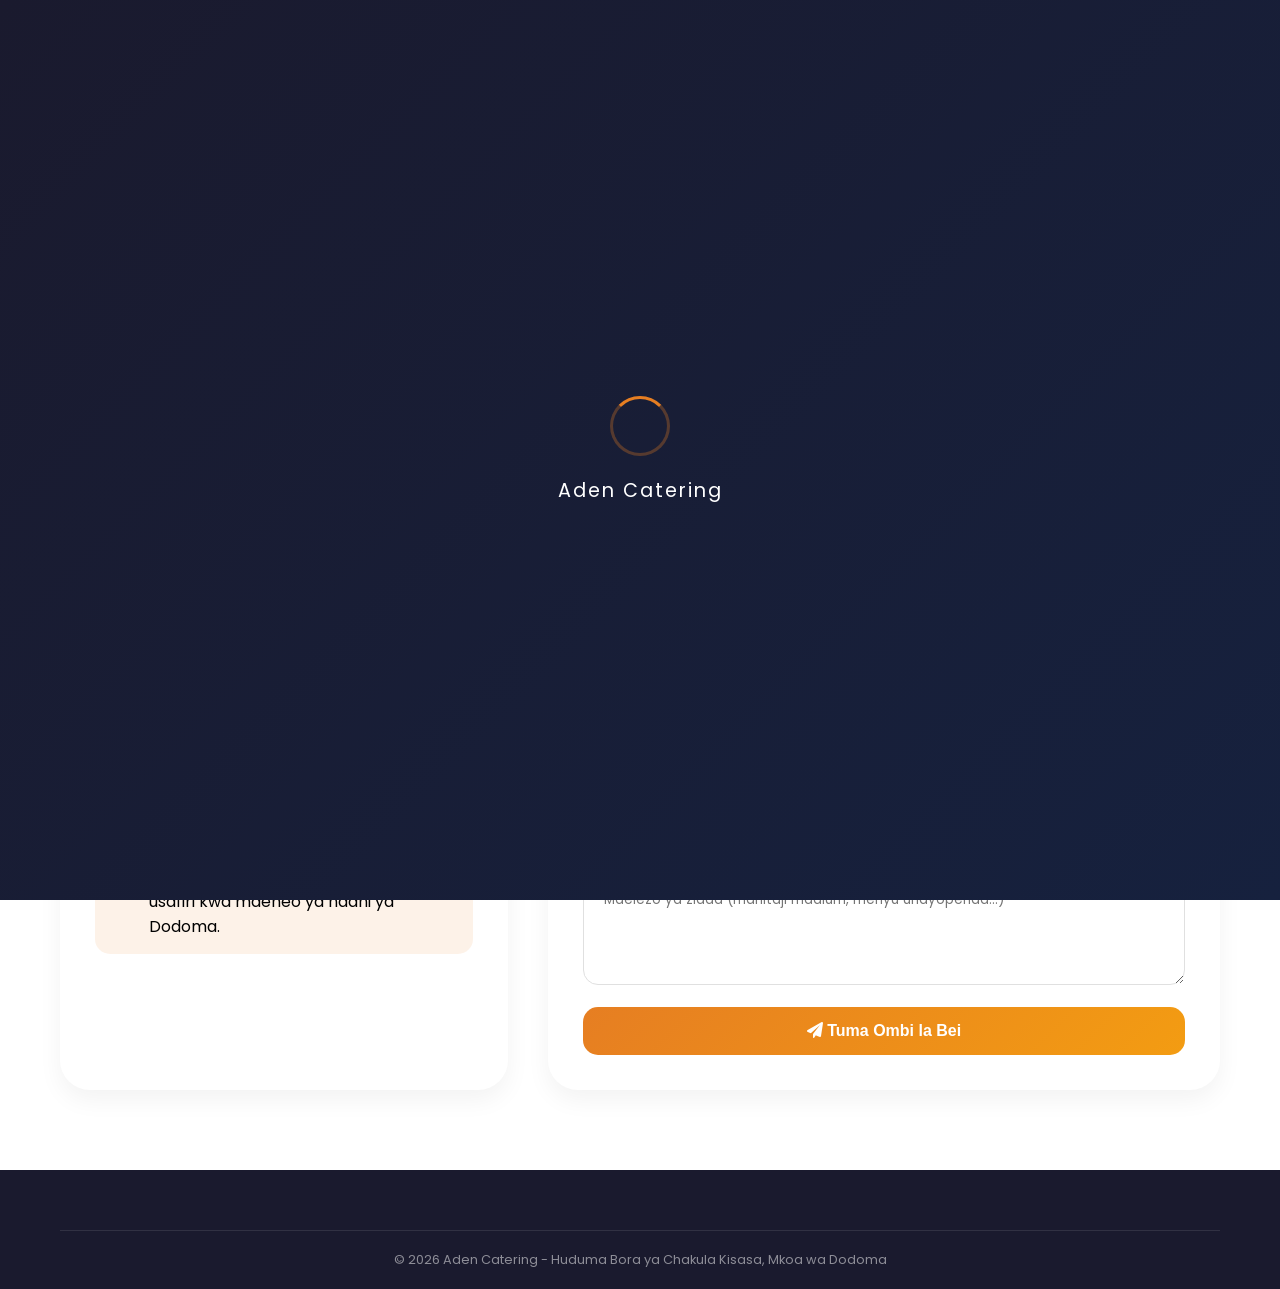
<file: booking.html>
<!DOCTYPE html>
<html lang="sw">
<head>
    <meta charset="UTF-8">
    <meta name="viewport" content="width=device-width, initial-scale=1.0">
    <title>Omba Nukuu ya Bei - Aden Catering | Kisasa, Dodoma</title>
    <link rel="stylesheet" href="https://cdnjs.cloudflare.com/ajax/libs/font-awesome/6.0.0-beta3/css/all.min.css">
    <link href="https://fonts.googleapis.com/css2?family=Poppins:wght@300;400;500;600;700;800;900&display=swap" rel="stylesheet">
    <link href="https://unpkg.com/aos@2.3.1/dist/aos.css" rel="stylesheet">
    <link rel="stylesheet" href="style.css">
</head>
<body>

<!-- Preloader -->
<div id="preloader"><div class="preloader-spinner"></div><div class="preloader-text">Aden Catering</div></div>

<!-- Floating Buttons -->
<div class="floating-buttons">
    <a href="https://wa.me/255652890821" class="float-btn whatsapp-btn" target="_blank"><i class="fab fa-whatsapp"></i><span class="float-tooltip">WhatsApp</span></a>
    <a href="tel:0652890821" class="float-btn call-btn"><i class="fas fa-phone-alt"></i><span class="float-tooltip">Piga Sasa</span></a>
    <a href="mailto:nopaynoga@gmail.com" class="float-btn email-btn"><i class="fas fa-envelope"></i><span class="float-tooltip">Barua Pepe</span></a>
</div>

<!-- Navigation -->
<nav class="navbar" id="navbar">
    <div class="nav-container">
        <div class="logo"><a href="index.html"><div class="logo-icon"><i class="fas fa-utensils"></i></div><div class="logo-text"><h2>Aden <span>Catering</span></h2><p>Kisasa • Dodoma</p></div></a></div>
        <div class="hamburger" id="hamburger"><span></span><span></span><span></span></div>
        <ul class="nav-menu" id="nav-menu">
            <li><a href="index.html">Nyumbani</a></li><li><a href="about.html">Kuhusu</a></li><li><a href="services.html">Huduma</a></li>
            <li><a href="menu.html">Menyu</a></li><li><a href="pricing.html">Bei</a></li>
            <li><a href="gallery.html">Nyumba ya Picha</a></li>
            <li><a href="testimonials.html">Maoni</a></li><li><a href="faq.html">Maswali</a></li>
            <li><a href="contact.html">Wasiliana</a></li><li><a href="booking.html" class="btn-book-nav active">Omba Sasa</a></li>
        </ul>
    </div>
</nav>

<!-- Page Header -->
<section class="page-header"><div class="container"><h1>Omba Nukuu ya Bei</h1><p><a href="index.html">Nyumbani</a> / Omba Bei</p></div></section>

<!-- Booking Section -->
<section class="booking-section">
    <div class="container">
        <div class="booking-wrapper">
            <div class="booking-info" data-aos="fade-right">
                <h2><i class="fas fa-file-invoice-dollar"></i> Pata Nukuu Yako</h2>
                <p>Jaza fomu hii na tutawasiliana nawe ndani ya masaa 2 na nukuu ya bei kwa tukio lako.</p>
                <div class="quick-contacts"><h3><i class="fas fa-phone-alt"></i> Mawasiliano ya Haraka</h3><p><i class="fas fa-phone"></i> <a href="tel:0652890821">0652 890 821</a></p><p><i class="fab fa-whatsapp"></i> <a href="https://wa.me/255652890821">WhatsApp: 0652 890 821</a></p><p><i class="fas fa-envelope"></i> <a href="mailto:nopaynoga@gmail.com">nopaynoga@gmail.com</a></p></div>
                <div class="info-note"><i class="fas fa-info-circle"></i><p><strong>Kumbuka:</strong> Tunahudumia maeneo yote ya Mkoa wa Dodoma. Hutozwi ada ya usafiri kwa maeneo ya ndani ya Dodoma.</p></div>
            </div>
            <div class="booking-form-container" data-aos="fade-left">
                <form id="bookingForm">
                    <div class="form-row"><input type="text" id="bookingName" placeholder="Jina Lako Kamili" required><input type="tel" id="bookingPhone" placeholder="Namba ya Simu" required></div>
                    <div class="form-row"><input type="email" id="bookingEmail" placeholder="Barua Pepe"><input type="text" id="bookingEventName" placeholder="Jina la Tukio"></div>
                    <div class="form-row"><select id="bookingEventType" required><option>Chagua Aina ya Tukio</option><option>Mafunzo</option><option>Semina</option><option>Warsha</option><option>Mkutano</option><option>Sherehe</option></select><input type="date" id="bookingDate" required></div>
                    <div class="form-row"><input type="number" id="bookingGuests" placeholder="Idadi ya Wageni" required><input type="time" id="bookingTime" placeholder="Saa ya Tukio"></div>
                    <div class="form-row"><select id="bookingPackage"><option>Chagua Kifurushi</option><option>Kawaida (TSh 12,000/mshindi)</option><option>Standard (TSh 18,000/mshindi)</option><option>Premium (TSh 25,000/mshindi)</option><option>Maalum / Mkutano</option></select><input type="number" id="bookingBudget" placeholder="Bajeti Yako (TSh)"></div>
                    <div class="form-group"><textarea id="bookingNotes" rows="4" placeholder="Maelezo ya ziada (mahitaji maalum, menyu unayopenda...)"></textarea></div>
                    <button type="submit" class="btn-submit btn-large"><i class="fas fa-paper-plane"></i> Tuma Ombi la Bei</button>
                </form>
                <div id="bookingMessage"></div>
            </div>
        </div>
    </div>
</section>

<!-- Footer -->
<footer class="footer"><div class="container"><div class="footer-bottom"><p>&copy; 2024 Aden Catering - Huduma Bora ya Chakula Kisasa, Mkoa wa Dodoma</p></div></div></footer>

<button id="backToTop" class="back-to-top"><i class="fas fa-arrow-up"></i></button>

<script src="https://unpkg.com/aos@2.3.1/dist/aos.js"></script>
<script src="script.js"></script>

<style>
.booking-wrapper { display: grid; grid-template-columns: 1fr 1.5fr; gap: 40px; }
.booking-info, .booking-form-container { background: white; border-radius: 30px; padding: 35px; box-shadow: 0 10px 25px rgba(0,0,0,0.05); }
.quick-contacts { background: #fef9e8; padding: 20px; border-radius: 20px; margin: 25px 0; }
.quick-contacts a { text-decoration: none; color: #333; }
.quick-contacts a:hover { color: #e67e22; }
.info-note { background: rgba(230,126,34,0.1); padding: 15px; border-radius: 15px; display: flex; gap: 15px; align-items: flex-start; }
.info-note i { color: #e67e22; font-size: 24px; }
.form-row { display: grid; grid-template-columns: 1fr 1fr; gap: 15px; margin-bottom: 15px; }
.form-group { margin-bottom: 15px; }
.booking-form-container input, .booking-form-container select, .booking-form-container textarea { width: 100%; padding: 14px 20px; border: 1px solid #e0e0e0; border-radius: 15px; font-family: inherit; }
.btn-submit { width: 100%; padding: 15px; background: linear-gradient(135deg, #e67e22, #f39c12); color: white; border: none; border-radius: 15px; font-weight: 600; cursor: pointer; transition: all 0.3s; }
.btn-submit:hover { transform: translateY(-2px); box-shadow: 0 5px 15px rgba(230,126,34,0.4); }
@media (max-width: 992px) { .booking-wrapper { grid-template-columns: 1fr; } .form-row { grid-template-columns: 1fr; } }
</style>
</body>
</html>
</file>
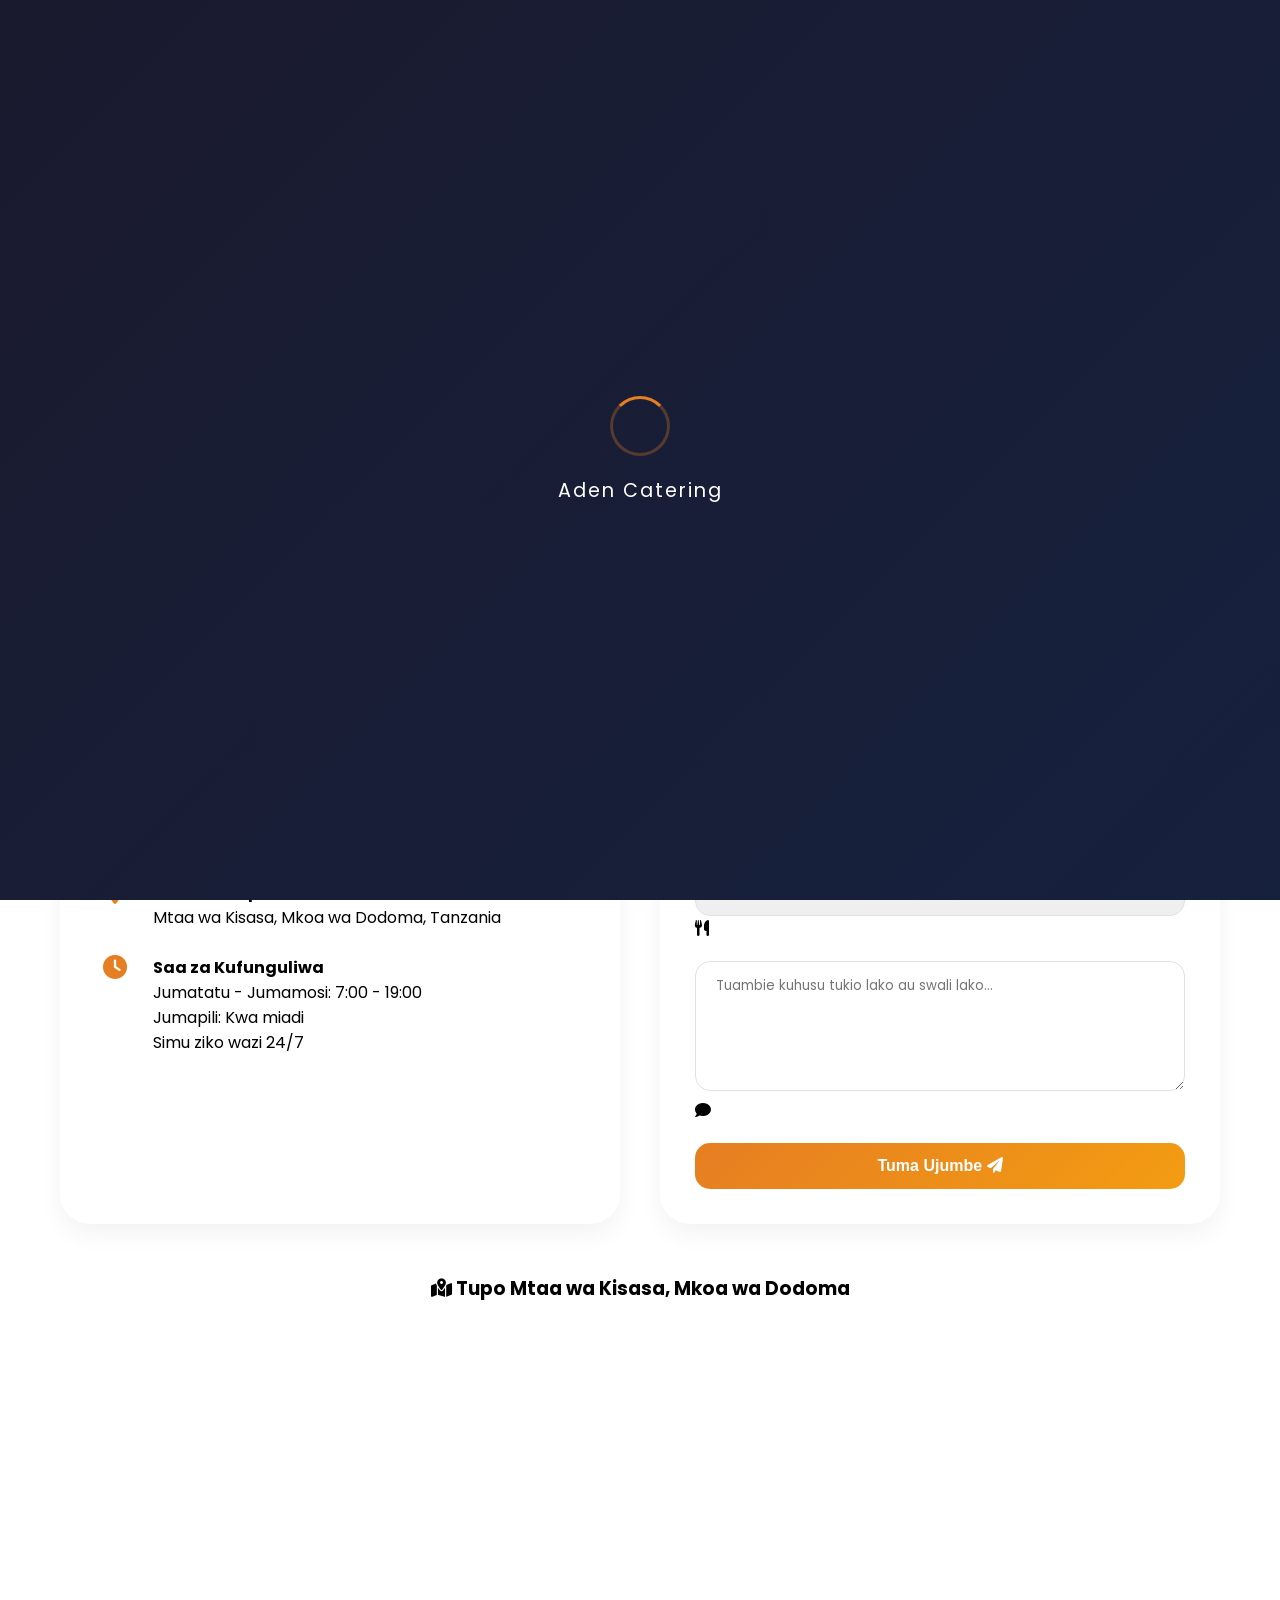
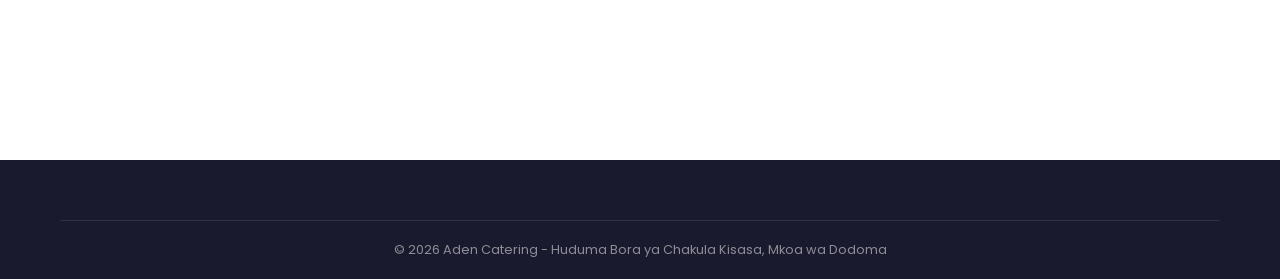
<file: contact.html>
<!DOCTYPE html>
<html lang="sw">
<head>
    <meta charset="UTF-8">
    <meta name="viewport" content="width=device-width, initial-scale=1.0">
    <title>Wasiliana Nasi - Aden Catering | Kisasa, Dodoma</title>
    <link rel="stylesheet" href="https://cdnjs.cloudflare.com/ajax/libs/font-awesome/6.0.0-beta3/css/all.min.css">
    <link href="https://fonts.googleapis.com/css2?family=Poppins:wght@300;400;500;600;700;800;900&display=swap" rel="stylesheet">
    <link href="https://unpkg.com/aos@2.3.1/dist/aos.css" rel="stylesheet">
    <link rel="stylesheet" href="style.css">
</head>
<body>

<!-- Preloader -->
<div id="preloader"><div class="preloader-spinner"></div><div class="preloader-text">Aden Catering</div></div>

<!-- Floating Buttons -->
<div class="floating-buttons">
    <a href="https://wa.me/255652890821" class="float-btn whatsapp-btn" target="_blank"><i class="fab fa-whatsapp"></i><span class="float-tooltip">WhatsApp</span></a>
    <a href="tel:0652890821" class="float-btn call-btn"><i class="fas fa-phone-alt"></i><span class="float-tooltip">Piga Sasa</span></a>
    <a href="mailto:nopaynoga@gmail.com" class="float-btn email-btn"><i class="fas fa-envelope"></i><span class="float-tooltip">Barua Pepe</span></a>
    <a href="booking.html" class="float-btn quote-btn"><i class="fas fa-file-invoice"></i><span class="float-tooltip">Omba Bei</span></a>
</div>

<!-- Navigation -->
<nav class="navbar" id="navbar">
    <div class="nav-container">
        <div class="logo"><a href="index.html"><div class="logo-icon"><i class="fas fa-utensils"></i></div><div class="logo-text"><h2>Aden <span>Catering</span></h2><p>Kisasa • Dodoma</p></div></a></div>
        <div class="hamburger" id="hamburger"><span></span><span></span><span></span></div>
        <ul class="nav-menu" id="nav-menu">
            <li><a href="index.html">Nyumbani</a></li><li><a href="about.html">Kuhusu</a></li><li><a href="services.html">Huduma</a></li>
            <li><a href="menu.html">Menyu</a></li><li><a href="pricing.html">Bei</a></li>
            <li><a href="gallery.html">Nyumba ya Picha</a></li>
            <li><a href="testimonials.html">Maoni</a></li><li><a href="faq.html">Maswali</a></li>
            <li><a href="contact.html" class="active">Wasiliana</a></li><li><a href="booking.html" class="btn-book-nav">Omba Sasa</a></li>
        </ul>
    </div>
</nav>

<!-- Page Header -->
<section class="page-header"><div class="container"><h1>Wasiliana Nasi</h1><p><a href="index.html">Nyumbani</a> / Wasiliana</p></div></section>

<!-- Contact Section -->
<section class="contact-section">
    <div class="container">
        <div class="contact-grid">
            <div class="contact-info-card" data-aos="fade-right">
                <h2><i class="fas fa-address-card"></i> Mawasiliano Yetu</h2>
                <p>Wasiliana nasi kwa maswali yoyote, nukuu za bei, au maoni yako.</p>
                <div class="info-item"><i class="fas fa-phone-alt"></i><div><h4>Namba za Simu</h4><p><a href="tel:0652890821">0652 890 821</a><br><a href="tel:0784402330">0784 402 330</a></p></div></div>
                <div class="info-item"><i class="fab fa-whatsapp"></i><div><h4>WhatsApp</h4><p><a href="https://wa.me/255652890821">0652 890 821</a> (Bonyeza kuzungumza)</p></div></div>
                <div class="info-item"><i class="fas fa-envelope"></i><div><h4>Barua Pepe</h4><p><a href="mailto:nopaynoga@gmail.com">nopaynoga@gmail.com</a></p></div></div>
                <div class="info-item"><i class="fas fa-map-marker-alt"></i><div><h4>Mahali Tulipo</h4><p>Mtaa wa Kisasa, Mkoa wa Dodoma, Tanzania</p></div></div>
                <div class="info-item"><i class="fas fa-clock"></i><div><h4>Saa za Kufunguliwa</h4><p>Jumatatu - Jumamosi: 7:00 - 19:00<br>Jumapili: Kwa miadi<br>Simu ziko wazi 24/7</p></div></div>
            </div>
            <div class="contact-form-card" data-aos="fade-left">
                <h2><i class="fas fa-paper-plane"></i> Tuma Ujumbe</h2>
                <form id="contactForm">
                    <div class="form-group"><input type="text" id="contactName" placeholder="Jina Lako Kamili" required><i class="fas fa-user"></i></div>
                    <div class="form-group"><input type="tel" id="contactPhone" placeholder="Namba ya Simu" required><i class="fas fa-phone"></i></div>
                    <div class="form-group"><input type="email" id="contactEmail" placeholder="Barua Pepe (si lazima)"><i class="fas fa-envelope"></i></div>
                    <div class="form-group"><select id="contactService"><option>Chagua Huduma</option><option>Mafunzo</option><option>Semina</option><option>Warsha</option><option>Mkutano</option><option>Sherehe</option></select><i class="fas fa-utensils"></i></div>
                    <div class="form-group"><textarea id="contactMessage" rows="5" placeholder="Tuambie kuhusu tukio lako au swali lako..."></textarea><i class="fas fa-comment"></i></div>
                    <button type="submit" class="btn-submit btn-large">Tuma Ujumbe <i class="fas fa-paper-plane"></i></button>
                </form>
                <div id="formMessage"></div>
            </div>
        </div>
        <div class="map-container" data-aos="zoom-in"><h3><i class="fas fa-map-marked-alt"></i> Tupo Mtaa wa Kisasa, Mkoa wa Dodoma</h3>
            <iframe src="https://www.google.com/maps/embed?pb=!1m18!1m12!1m3!1d15838.450684241129!2d35.739466!3d-6.162959!2m3!1f0!2f0!3f0!3m2!1i1024!2i768!4f13.1!3m3!1m2!1s0x184d351c8b5e3545%3A0x1f7a8e5a8a5a8a5a!2sKisasa%2C%20Dodoma!5e0!3m2!1sen!2stz!4v1699999999999!5m2!1sen!2stz" width="100%" height="350" style="border:0; border-radius:20px;" allowfullscreen="" loading="lazy"></iframe>
        </div>
    </div>
</section>

<!-- Footer -->
<footer class="footer"><div class="container"><div class="footer-bottom"><p>&copy; 2024 Aden Catering - Huduma Bora ya Chakula Kisasa, Mkoa wa Dodoma</p></div></div></footer>

<button id="backToTop" class="back-to-top"><i class="fas fa-arrow-up"></i></button>

<script src="https://unpkg.com/aos@2.3.1/dist/aos.js"></script>
<script src="script.js"></script>

<style>
.contact-grid { display: grid; grid-template-columns: 1fr 1fr; gap: 40px; margin-bottom: 50px; }
.contact-info-card, .contact-form-card { background: white; border-radius: 30px; padding: 35px; box-shadow: 0 10px 25px rgba(0,0,0,0.05); }
.info-item { display: flex; gap: 18px; margin-bottom: 25px; }
.info-item i { font-size: 24px; color: #e67e22; width: 40px; text-align: center; }
.info-item a { text-decoration: none; color: #333; }
.info-item a:hover { color: #e67e22; }
.form-group { position: relative; margin-bottom: 20px; }
.form-group input, .form-group select, .form-group textarea { width: 100%; padding: 14px 20px; border: 1px solid #e0e0e0; border-radius: 15px; font-family: inherit; }
.form-group input:focus, .form-group select:focus, .form-group textarea:focus { outline: none; border-color: #e67e22; }
.btn-submit { width: 100%; padding: 14px; background: linear-gradient(135deg, #e67e22, #f39c12); color: white; border: none; border-radius: 15px; font-weight: 600; cursor: pointer; transition: all 0.3s; }
.btn-submit:hover { transform: translateY(-2px); box-shadow: 0 5px 15px rgba(230,126,34,0.4); }
.map-container { margin-top: 30px; text-align: center; }
.map-container h3 { margin-bottom: 20px; }
@media (max-width: 992px) { .contact-grid { grid-template-columns: 1fr; } }
</style>
</body>
</html>
</file>
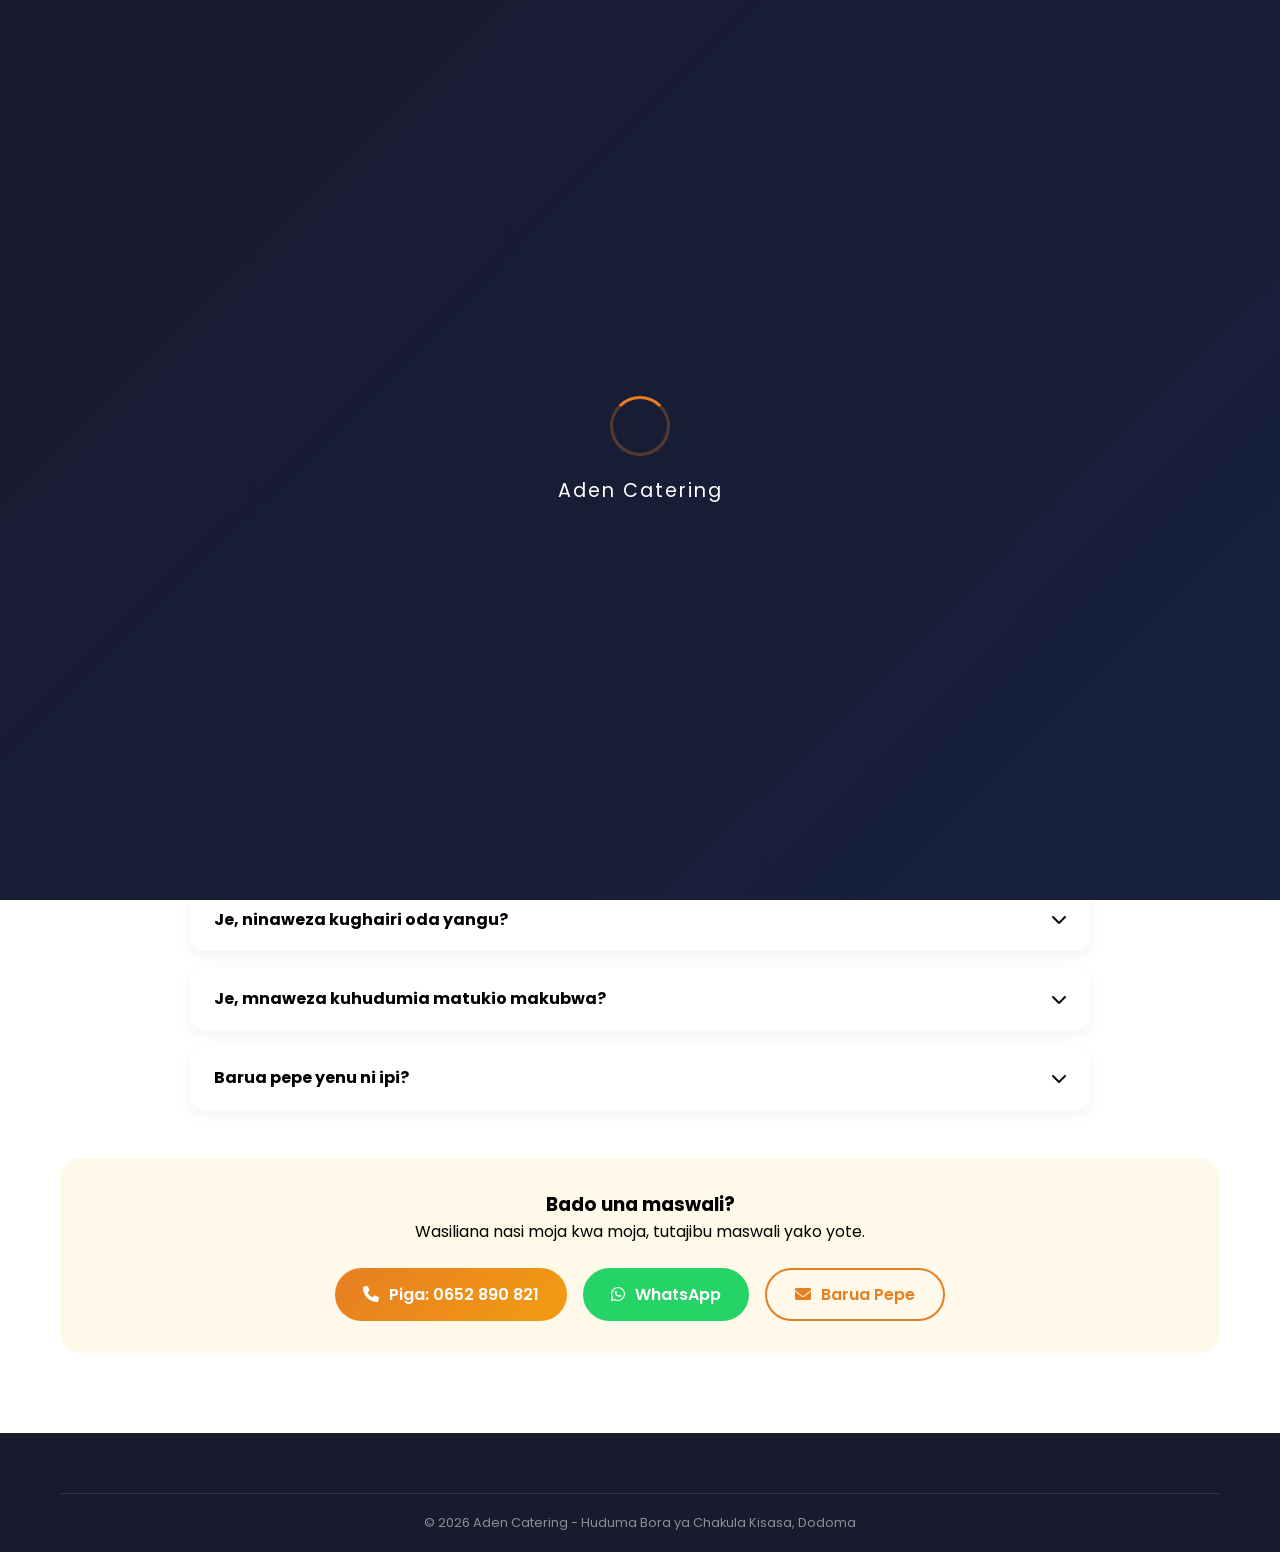
<file: faq.html>
<!DOCTYPE html>
<html lang="sw">
<head>
    <meta charset="UTF-8">
    <meta name="viewport" content="width=device-width, initial-scale=1.0">
    <title>Maswali na Majibu - Aden Catering | Kisasa, Dodoma</title>
    <link rel="stylesheet" href="https://cdnjs.cloudflare.com/ajax/libs/font-awesome/6.0.0-beta3/css/all.min.css">
    <link href="https://fonts.googleapis.com/css2?family=Poppins:wght@300;400;500;600;700;800;900&display=swap" rel="stylesheet">
    <link href="https://unpkg.com/aos@2.3.1/dist/aos.css" rel="stylesheet">
    <link rel="stylesheet" href="style.css">
</head>
<body>

<!-- Preloader -->
<div id="preloader"><div class="preloader-spinner"></div><div class="preloader-text">Aden Catering</div></div>

<!-- Floating Buttons -->
<div class="floating-buttons">
    <a href="https://wa.me/255652890821" class="float-btn whatsapp-btn" target="_blank"><i class="fab fa-whatsapp"></i><span class="float-tooltip">WhatsApp</span></a>
    <a href="tel:0652890821" class="float-btn call-btn"><i class="fas fa-phone-alt"></i><span class="float-tooltip">Piga Sasa</span></a>
    <a href="mailto:nopaynoga@gmail.com" class="float-btn email-btn"><i class="fas fa-envelope"></i><span class="float-tooltip">Barua Pepe</span></a>
    <a href="booking.html" class="float-btn quote-btn"><i class="fas fa-file-invoice"></i><span class="float-tooltip">Omba Bei</span></a>
</div>

<!-- Navigation -->
<nav class="navbar" id="navbar">
    <div class="nav-container">
        <div class="logo"><a href="index.html"><div class="logo-icon"><i class="fas fa-utensils"></i></div><div class="logo-text"><h2>Aden <span>Catering</span></h2><p>Kisasa • Dodoma</p></div></a></div>
        <div class="hamburger" id="hamburger"><span></span><span></span><span></span></div>
        <ul class="nav-menu" id="nav-menu">
            <li><a href="index.html">Nyumbani</a></li><li><a href="about.html">Kuhusu</a></li><li><a href="services.html">Huduma</a></li>
            <li><a href="menu.html">Menyu</a></li><li><a href="pricing.html">Bei</a></li>
            <li><a href="gallery.html">Nyumba ya Picha</a></li>
            <li><a href="testimonials.html">Maoni</a></li>
            <li><a href="faq.html" class="active">Maswali</a></li>
            <li><a href="contact.html">Wasiliana</a></li><li><a href="booking.html" class="btn-book-nav">Omba Sasa</a></li>
        </ul>
    </div>
</nav>

<!-- Page Header -->
<section class="page-header"><div class="container"><h1>Maswali na Majibu</h1><p><a href="index.html">Nyumbani</a> / Maswali</p></div></section>

<!-- FAQ Section -->
<section class="faq-main">
    <div class="container">
        <div class="faq-intro" data-aos="fade-up"><h2>Maswali Yanayoulizwa Sana</h2><p>Pata majibu ya maswali yanayoulizwa mara kwa mara kuhusu huduma zetu Kisasa, Dodoma.</p></div>

        <div class="faq-accordion" id="faqAccordion">
            <div class="faq-item-detail" data-aos="fade-up"><div class="faq-question-detail"><h3>Ni siku ngapi mapema nahitaji kuweka oda?</h3><i class="fas fa-chevron-down"></i></div><div class="faq-answer-detail"><p>Tunapendekeza kuweka oda <strong>siku 3-5 kabla</strong> kwa matukio madogo. Kwa mikutano na matukio makubwa (wageni 100+), tafadhali wasiliana <strong>wiki 1-2 mapema</strong>.</p></div></div>
            <div class="faq-item-detail" data-aos="fade-up"><div class="faq-question-detail"><h3>Je, mnahudumia maeneo nje ya Kisasa, Dodoma?</h3><i class="fas fa-chevron-down"></i></div><div class="faq-answer-detail"><p>Ndiyo, tunahudumia <strong>Mkoa mzima wa Dodoma</strong>, ikiwemo Nzuguni, Ihumwa, Chihanga na maeneo mengine. Kwa maeneo ya mbali kidogo, ada ya usafiri inaweza kutumika.</p></div></div>
            <div class="faq-item-detail" data-aos="fade-up"><div class="faq-question-detail"><h3>Je, mnaweza kuhudumia wale wasio kula nyama (vegetarian)?</h3><i class="fas fa-chevron-down"></i></div><div class="faq-answer-detail"><p>Kabisa! Tunatoa chaguzi za <strong>vegetarian, vegan, gluten-free, na kwa wale wenye mahitaji maalum ya kiafya</strong>. Tuarifu mapema.</p></div></div>
            <div class="faq-item-detail" data-aos="fade-up"><div class="faq-question-detail"><h3>Je, mnatoa wahudumu na usafishaji?</h3><i class="fas fa-chevron-down"></i></div><div class="faq-answer-detail"><p>Ndiyo. <strong>Kifurushi cha Premium</strong> kinajumuisha wahudumu kamili na usafishaji. Kwa vifurushi vingine, unaweza kuongeza wahudumu kwa ada ya TSh 30,000 kwa mhudumu kwa siku.</p></div></div>
            <div class="faq-item-detail" data-aos="fade-up"><div class="faq-question-detail"><h3>Je, ninaweza kughairi oda yangu?</h3><i class="fas fa-chevron-down"></i></div><div class="faq-answer-detail"><p><strong>Kughairi siku 48+ kabla</strong> - unapata refund kamili ya deposit. <strong>Saa 24-48 kabla</strong> - refund 50%. <strong>Saa chini ya 24</strong> - hakuna refund kwani tayari tumenunua viungo.</p></div></div>
            <div class="faq-item-detail" data-aos="fade-up"><div class="faq-question-detail"><h3>Je, mnaweza kuhudumia matukio makubwa?</h3><i class="fas fa-chevron-down"></i></div><div class="faq-answer-detail"><p>Ndiyo kabisa! Tunahudumia matukio ya <strong>wageni 10 hadi 500+</strong>. Timu yetu inajua kupanuka kulingana na ukubwa wa tukio lako.</p></div></div>
            <div class="faq-item-detail" data-aos="fade-up"><div class="faq-question-detail"><h3>Barua pepe yenu ni ipi?</h3><i class="fas fa-chevron-down"></i></div><div class="faq-answer-detail"><p>Barua pepe yetu ni <strong><a href="mailto:nopaynoga@gmail.com">nopaynoga@gmail.com</a></strong>. Tunajibu ndani ya masaa 2 wakati wa saa za kazi.</p></div></div>
        </div>

        <div class="faq-contact" data-aos="fade-up"><h3>Bado una maswali?</h3><p>Wasiliana nasi moja kwa moja, tutajibu maswali yako yote.</p><div class="faq-contact-buttons"><a href="tel:0652890821" class="btn-primary"><i class="fas fa-phone"></i> Piga: 0652 890 821</a><a href="https://wa.me/255652890821" class="btn-whatsapp"><i class="fab fa-whatsapp"></i> WhatsApp</a><a href="mailto:nopaynoga@gmail.com" class="btn-outline"><i class="fas fa-envelope"></i> Barua Pepe</a></div></div>
    </div>
</section>

<!-- Footer -->
<footer class="footer"><div class="container"><div class="footer-bottom"><p>&copy; 2024 Aden Catering - Huduma Bora ya Chakula Kisasa, Dodoma</p></div></div></footer>

<button id="backToTop" class="back-to-top"><i class="fas fa-arrow-up"></i></button>

<script src="https://unpkg.com/aos@2.3.1/dist/aos.js"></script>
<script src="script.js"></script>

<script>
document.querySelectorAll('.faq-item-detail').forEach(item => {
    item.querySelector('.faq-question-detail')?.addEventListener('click', () => item.classList.toggle('active'));
});
</script>

<style>
.faq-accordion { max-width: 900px; margin: 0 auto; }
.faq-item-detail { background: white; border-radius: 15px; margin-bottom: 1rem; box-shadow: 0 5px 15px rgba(0,0,0,0.05); overflow: hidden; }
.faq-question-detail { display: flex; justify-content: space-between; align-items: center; padding: 1.2rem 1.5rem; cursor: pointer; }
.faq-question-detail h3 { margin: 0; font-size: 1rem; }
.faq-question-detail i { transition: transform 0.3s; }
.faq-item-detail.active .faq-question-detail i { transform: rotate(180deg); }
.faq-answer-detail { max-height: 0; padding: 0 1.5rem; overflow: hidden; transition: max-height 0.3s ease; color: #666; line-height: 1.6; }
.faq-item-detail.active .faq-answer-detail { max-height: 300px; padding: 0 1.5rem 1.2rem; }
.faq-contact { text-align: center; margin-top: 3rem; padding: 2rem; background: #fef9e8; border-radius: 20px; }
.faq-contact-buttons { display: flex; gap: 1rem; justify-content: center; margin-top: 1.5rem; flex-wrap: wrap; }
</style>
</body>
</html>
</file>
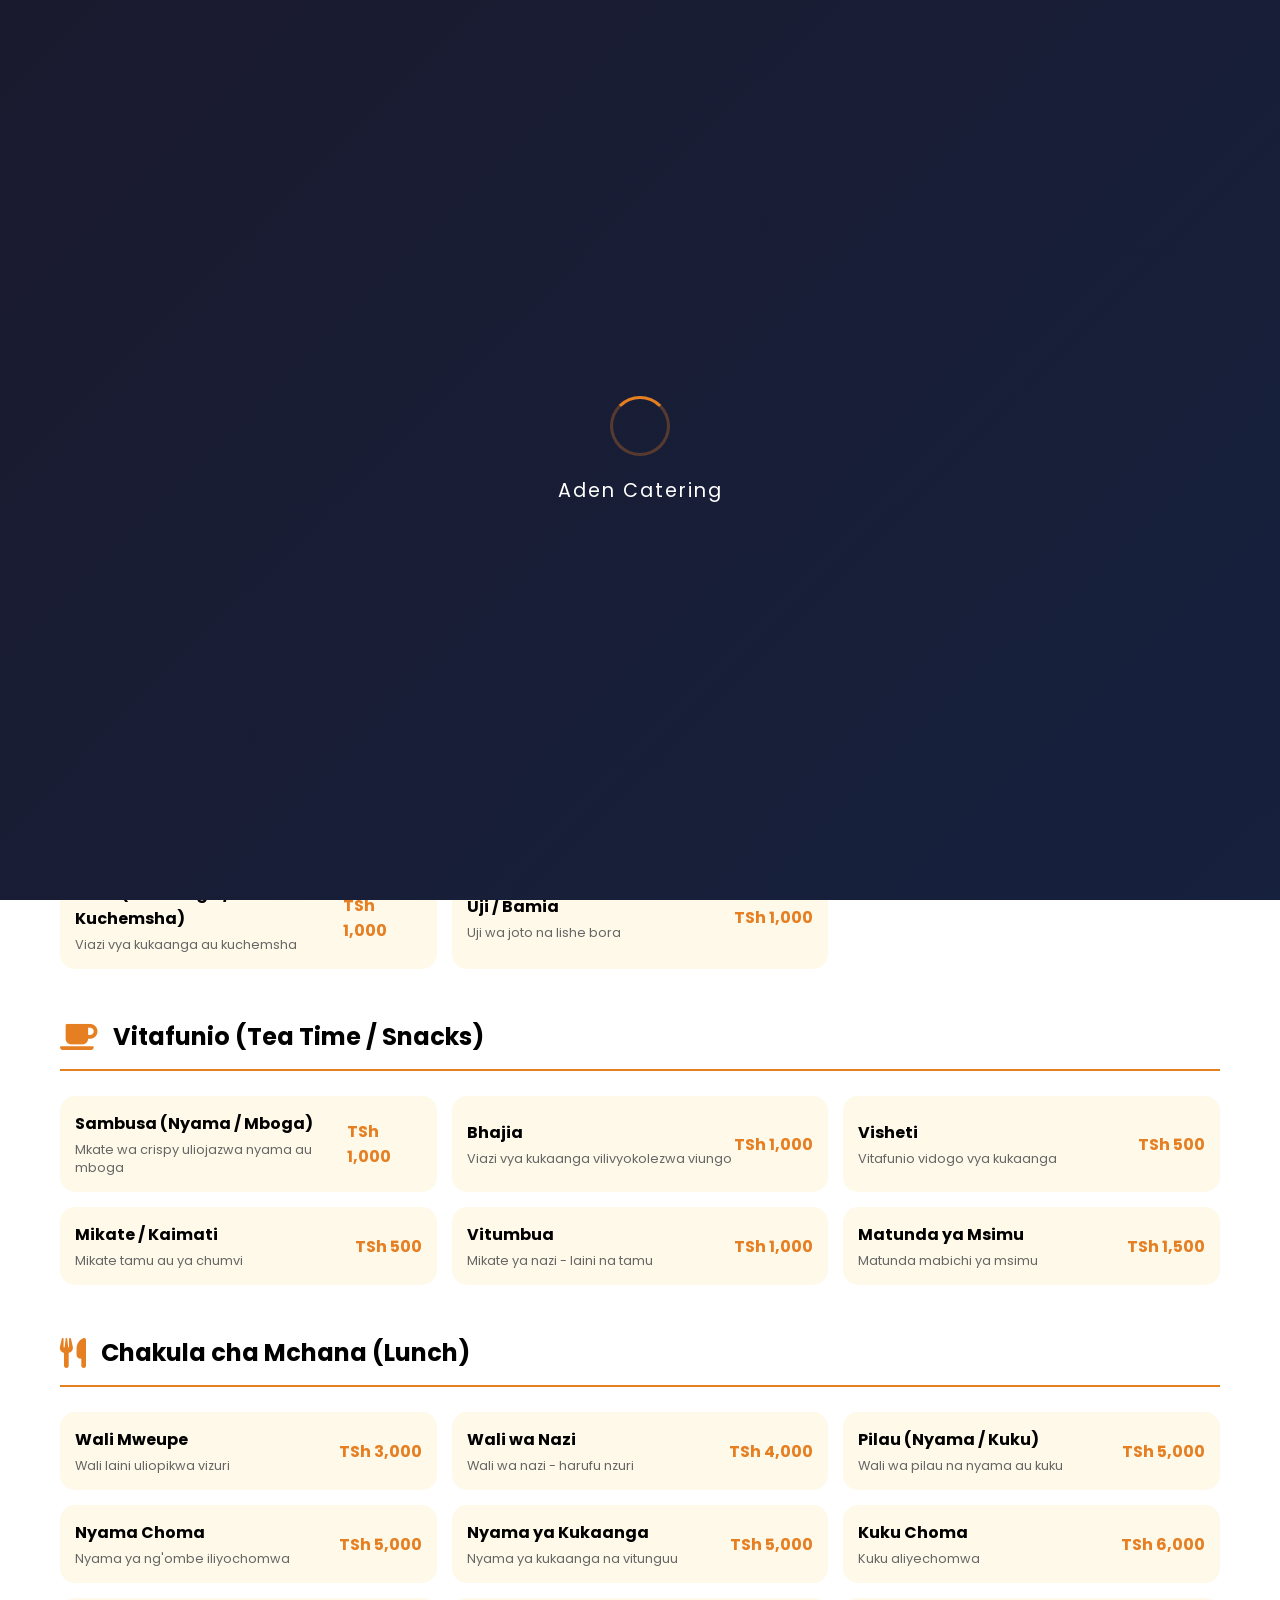
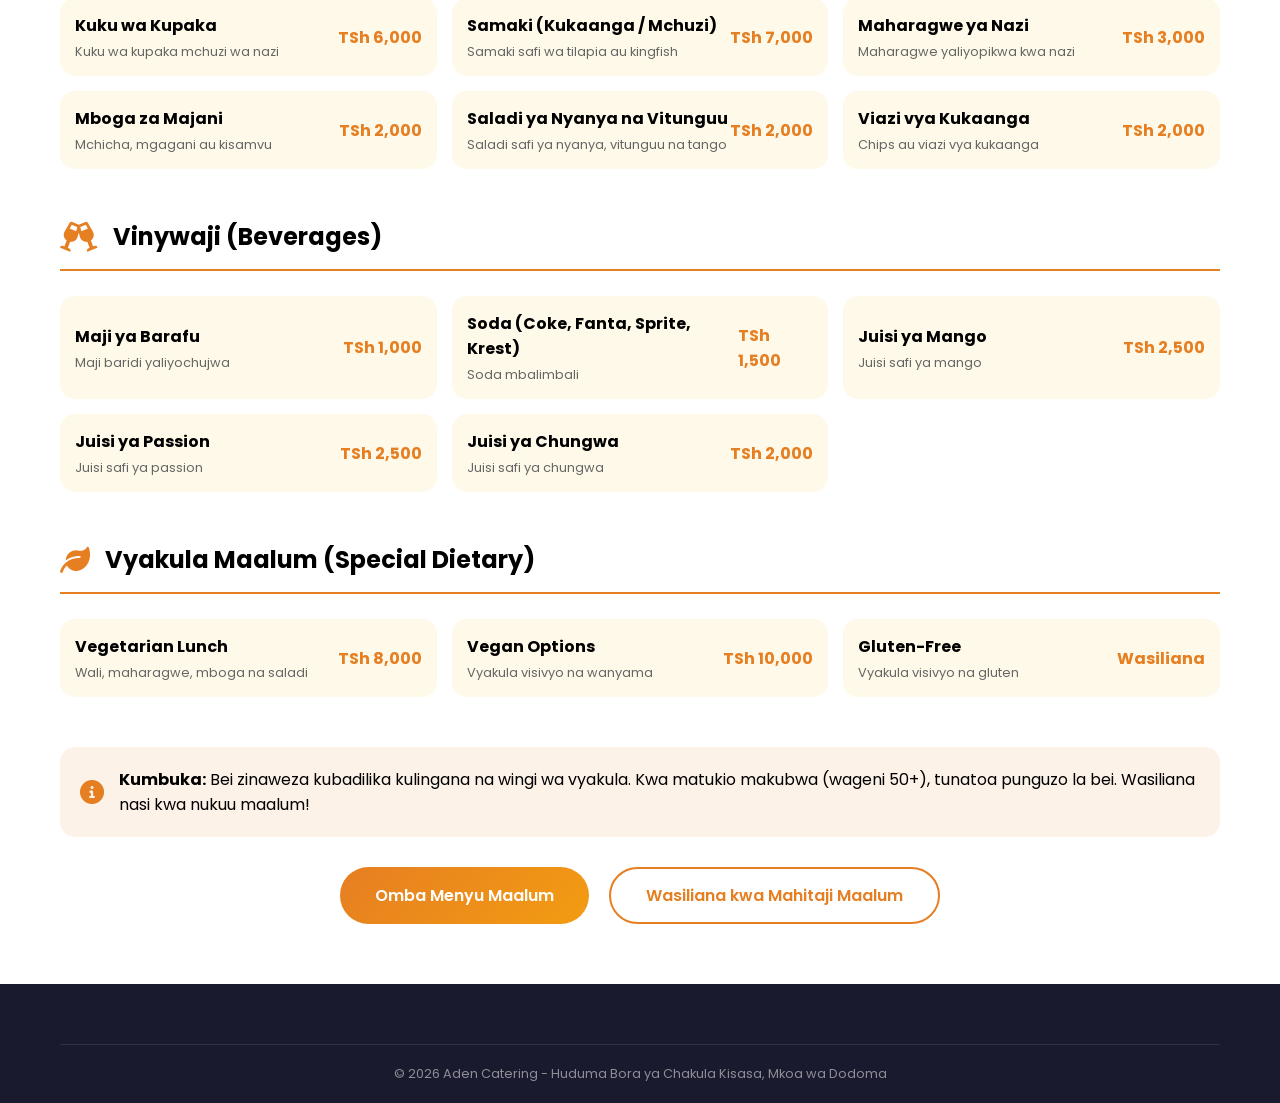
<file: menu.html>
<!DOCTYPE html>
<html lang="sw">
<head>
    <meta charset="UTF-8">
    <meta name="viewport" content="width=device-width, initial-scale=1.0">
    <title>Menyu Yetu - Aden Catering | Vyakula Vitamu Kisasa, Dodoma</title>
    <link rel="stylesheet" href="https://cdnjs.cloudflare.com/ajax/libs/font-awesome/6.0.0-beta3/css/all.min.css">
    <link href="https://fonts.googleapis.com/css2?family=Poppins:wght@300;400;500;600;700;800;900&display=swap" rel="stylesheet">
    <link href="https://unpkg.com/aos@2.3.1/dist/aos.css" rel="stylesheet">
    <link rel="stylesheet" href="style.css">
</head>
<body>

<!-- Preloader -->
<div id="preloader"><div class="preloader-spinner"></div><div class="preloader-text">Aden Catering</div></div>

<!-- Floating Buttons -->
<div class="floating-buttons">
    <a href="https://wa.me/255652890821" class="float-btn whatsapp-btn" target="_blank"><i class="fab fa-whatsapp"></i><span class="float-tooltip">WhatsApp</span></a>
    <a href="tel:0652890821" class="float-btn call-btn"><i class="fas fa-phone-alt"></i><span class="float-tooltip">Piga Sasa</span></a>
    <a href="mailto:nopaynoga@gmail.com" class="float-btn email-btn"><i class="fas fa-envelope"></i><span class="float-tooltip">Barua Pepe</span></a>
    <a href="booking.html" class="float-btn quote-btn"><i class="fas fa-file-invoice"></i><span class="float-tooltip">Omba Bei</span></a>
</div>

<!-- Navigation -->
<nav class="navbar" id="navbar">
    <div class="nav-container">
        <div class="logo"><a href="index.html"><div class="logo-icon"><i class="fas fa-utensils"></i></div><div class="logo-text"><h2>Aden <span>Catering</span></h2><p>Kisasa • Dodoma</p></div></a></div>
        <div class="hamburger" id="hamburger"><span></span><span></span><span></span></div>
        <ul class="nav-menu" id="nav-menu">
            <li><a href="index.html" class="nav-link">Nyumbani</a></li><li><a href="about.html" class="nav-link">Kuhusu</a></li>
            <li><a href="services.html" class="nav-link">Huduma</a></li><li><a href="menu.html" class="nav-link active">Menyu</a></li>
            <li><a href="pricing.html" class="nav-link">Bei</a></li><li><a href="gallery.html" class="nav-link">Nyumba ya Picha</a></li>
            <li><a href="testimonials.html" class="nav-link">Maoni</a></li><li><a href="faq.html" class="nav-link">Maswali</a></li>
            <li><a href="contact.html" class="nav-link">Wasiliana</a></li><li><a href="booking.html" class="btn-book-nav"><i class="fas fa-calendar-check"></i> Omba Sasa</a></li>
        </ul>
    </div>
</nav>

<!-- Page Header -->
<section class="page-header"><div class="container"><h1>Menyu Yetu</h1><p><a href="index.html">Nyumbani</a> / Menyu</p></div></section>

<!-- Menu Categories -->
<section class="full-menu">
    <div class="container">
        <div class="menu-intro" data-aos="fade-up">
            <h2>Vyakula Vitamu kwa Kila Hafla</h2>
            <p>Vyakula vyetu vyote vimeandaliwa kwa viungo vibichi vya ubora wa juu. Tunatengeneza menyu maalum kulingana na aina ya hafla yako na bajeti yako.</p>
        </div>

        <!-- Breakfast -->
        <div class="menu-category" data-aos="fade-up">
            <div class="category-header"><i class="fas fa-mug-hot"></i><h2>Kiamsha Kinywa (Breakfast)</h2></div>
            <div class="menu-items-grid">
                <div class="menu-item-full"><div class="item-info"><h3>Chai / Kahawa / Tangawizi</h3><p>Chai moto, kahawa, au tangawizi na maziwa</p></div><div class="item-price">TSh 1,500</div></div>
                <div class="menu-item-full"><div class="item-info"><h3>Mandazi / Mahamri</h3><p>Mkate wa kutamu uliokaangwa</p></div><div class="item-price">TSh 500</div></div>
                <div class="menu-item-full"><div class="item-info"><h3>Mayai (Yai) - Kukaanga / Kuchemsha</h3><p>Mayai safi yaliyopikwa kulingana na upendeleo wako</p></div><div class="item-price">TSh 1,000</div></div>
                <div class="menu-item-full"><div class="item-info"><h3>Viazi (Kukaanga / Kuchemsha)</h3><p>Viazi vya kukaanga au kuchemsha</p></div><div class="item-price">TSh 1,000</div></div>
                <div class="menu-item-full"><div class="item-info"><h3>Uji / Bamia</h3><p>Uji wa joto na lishe bora</p></div><div class="item-price">TSh 1,000</div></div>
            </div>
        </div>

        <!-- Snacks -->
        <div class="menu-category" data-aos="fade-up">
            <div class="category-header"><i class="fas fa-coffee"></i><h2>Vitafunio (Tea Time / Snacks)</h2></div>
            <div class="menu-items-grid">
                <div class="menu-item-full"><div class="item-info"><h3>Sambusa (Nyama / Mboga)</h3><p>Mkate wa crispy uliojazwa nyama au mboga</p></div><div class="item-price">TSh 1,000</div></div>
                <div class="menu-item-full"><div class="item-info"><h3>Bhajia</h3><p>Viazi vya kukaanga vilivyokolezwa viungo</p></div><div class="item-price">TSh 1,000</div></div>
                <div class="menu-item-full"><div class="item-info"><h3>Visheti</h3><p>Vitafunio vidogo vya kukaanga</p></div><div class="item-price">TSh 500</div></div>
                <div class="menu-item-full"><div class="item-info"><h3>Mikate / Kaimati</h3><p>Mikate tamu au ya chumvi</p></div><div class="item-price">TSh 500</div></div>
                <div class="menu-item-full"><div class="item-info"><h3>Vitumbua</h3><p>Mikate ya nazi - laini na tamu</p></div><div class="item-price">TSh 1,000</div></div>
                <div class="menu-item-full"><div class="item-info"><h3>Matunda ya Msimu</h3><p>Matunda mabichi ya msimu</p></div><div class="item-price">TSh 1,500</div></div>
            </div>
        </div>

        <!-- Lunch -->
        <div class="menu-category" data-aos="fade-up">
            <div class="category-header"><i class="fas fa-utensils"></i><h2>Chakula cha Mchana (Lunch)</h2></div>
            <div class="menu-items-grid">
                <div class="menu-item-full"><div class="item-info"><h3>Wali Mweupe</h3><p>Wali laini uliopikwa vizuri</p></div><div class="item-price">TSh 3,000</div></div>
                <div class="menu-item-full"><div class="item-info"><h3>Wali wa Nazi</h3><p>Wali wa nazi - harufu nzuri</p></div><div class="item-price">TSh 4,000</div></div>
                <div class="menu-item-full"><div class="item-info"><h3>Pilau (Nyama / Kuku)</h3><p>Wali wa pilau na nyama au kuku</p></div><div class="item-price">TSh 5,000</div></div>
                <div class="menu-item-full"><div class="item-info"><h3>Nyama Choma</h3><p>Nyama ya ng'ombe iliyochomwa</p></div><div class="item-price">TSh 5,000</div></div>
                <div class="menu-item-full"><div class="item-info"><h3>Nyama ya Kukaanga</h3><p>Nyama ya kukaanga na vitunguu</p></div><div class="item-price">TSh 5,000</div></div>
                <div class="menu-item-full"><div class="item-info"><h3>Kuku Choma</h3><p>Kuku aliyechomwa</p></div><div class="item-price">TSh 6,000</div></div>
                <div class="menu-item-full"><div class="item-info"><h3>Kuku wa Kupaka</h3><p>Kuku wa kupaka mchuzi wa nazi</p></div><div class="item-price">TSh 6,000</div></div>
                <div class="menu-item-full"><div class="item-info"><h3>Samaki (Kukaanga / Mchuzi)</h3><p>Samaki safi wa tilapia au kingfish</p></div><div class="item-price">TSh 7,000</div></div>
                <div class="menu-item-full"><div class="item-info"><h3>Maharagwe ya Nazi</h3><p>Maharagwe yaliyopikwa kwa nazi</p></div><div class="item-price">TSh 3,000</div></div>
                <div class="menu-item-full"><div class="item-info"><h3>Mboga za Majani</h3><p>Mchicha, mgagani au kisamvu</p></div><div class="item-price">TSh 2,000</div></div>
                <div class="menu-item-full"><div class="item-info"><h3>Saladi ya Nyanya na Vitunguu</h3><p>Saladi safi ya nyanya, vitunguu na tango</p></div><div class="item-price">TSh 2,000</div></div>
                <div class="menu-item-full"><div class="item-info"><h3>Viazi vya Kukaanga</h3><p>Chips au viazi vya kukaanga</p></div><div class="item-price">TSh 2,000</div></div>
            </div>
        </div>

        <!-- Beverages -->
        <div class="menu-category" data-aos="fade-up">
            <div class="category-header"><i class="fas fa-glass-cheers"></i><h2>Vinywaji (Beverages)</h2></div>
            <div class="menu-items-grid">
                <div class="menu-item-full"><div class="item-info"><h3>Maji ya Barafu</h3><p>Maji baridi yaliyochujwa</p></div><div class="item-price">TSh 1,000</div></div>
                <div class="menu-item-full"><div class="item-info"><h3>Soda (Coke, Fanta, Sprite, Krest)</h3><p>Soda mbalimbali</p></div><div class="item-price">TSh 1,500</div></div>
                <div class="menu-item-full"><div class="item-info"><h3>Juisi ya Mango</h3><p>Juisi safi ya mango</p></div><div class="item-price">TSh 2,500</div></div>
                <div class="menu-item-full"><div class="item-info"><h3>Juisi ya Passion</h3><p>Juisi safi ya passion</p></div><div class="item-price">TSh 2,500</div></div>
                <div class="menu-item-full"><div class="item-info"><h3>Juisi ya Chungwa</h3><p>Juisi safi ya chungwa</p></div><div class="item-price">TSh 2,000</div></div>
            </div>
        </div>

        <!-- Special Dietary -->
        <div class="menu-category" data-aos="fade-up">
            <div class="category-header"><i class="fas fa-leaf"></i><h2>Vyakula Maalum (Special Dietary)</h2></div>
            <div class="menu-items-grid">
                <div class="menu-item-full"><div class="item-info"><h3>Vegetarian Lunch</h3><p>Wali, maharagwe, mboga na saladi</p></div><div class="item-price">TSh 8,000</div></div>
                <div class="menu-item-full"><div class="item-info"><h3>Vegan Options</h3><p>Vyakula visivyo na wanyama</p></div><div class="item-price">TSh 10,000</div></div>
                <div class="menu-item-full"><div class="item-info"><h3>Gluten-Free</h3><p>Vyakula visivyo na gluten</p></div><div class="item-price">Wasiliana</div></div>
            </div>
        </div>

        <div class="menu-note" data-aos="fade-up"><i class="fas fa-info-circle"></i><p><strong>Kumbuka:</strong> Bei zinaweza kubadilika kulingana na wingi wa vyakula. Kwa matukio makubwa (wageni 50+), tunatoa punguzo la bei. Wasiliana nasi kwa nukuu maalum!</p></div>
        <div class="menu-cta" data-aos="fade-up"><a href="booking.html" class="btn-primary btn-large">Omba Menyu Maalum</a><a href="contact.html" class="btn-outline btn-large">Wasiliana kwa Mahitaji Maalum</a></div>
    </div>
</section>

<!-- Footer -->
<footer class="footer"><div class="container"><div class="footer-bottom"><p>&copy; 2024 Aden Catering - Huduma Bora ya Chakula Kisasa, Mkoa wa Dodoma</p></div></div></footer>

<button id="backToTop" class="back-to-top"><i class="fas fa-arrow-up"></i></button>

<script src="https://unpkg.com/aos@2.3.1/dist/aos.js"></script>
<script src="script.js"></script>
</body>
</html>
</file>
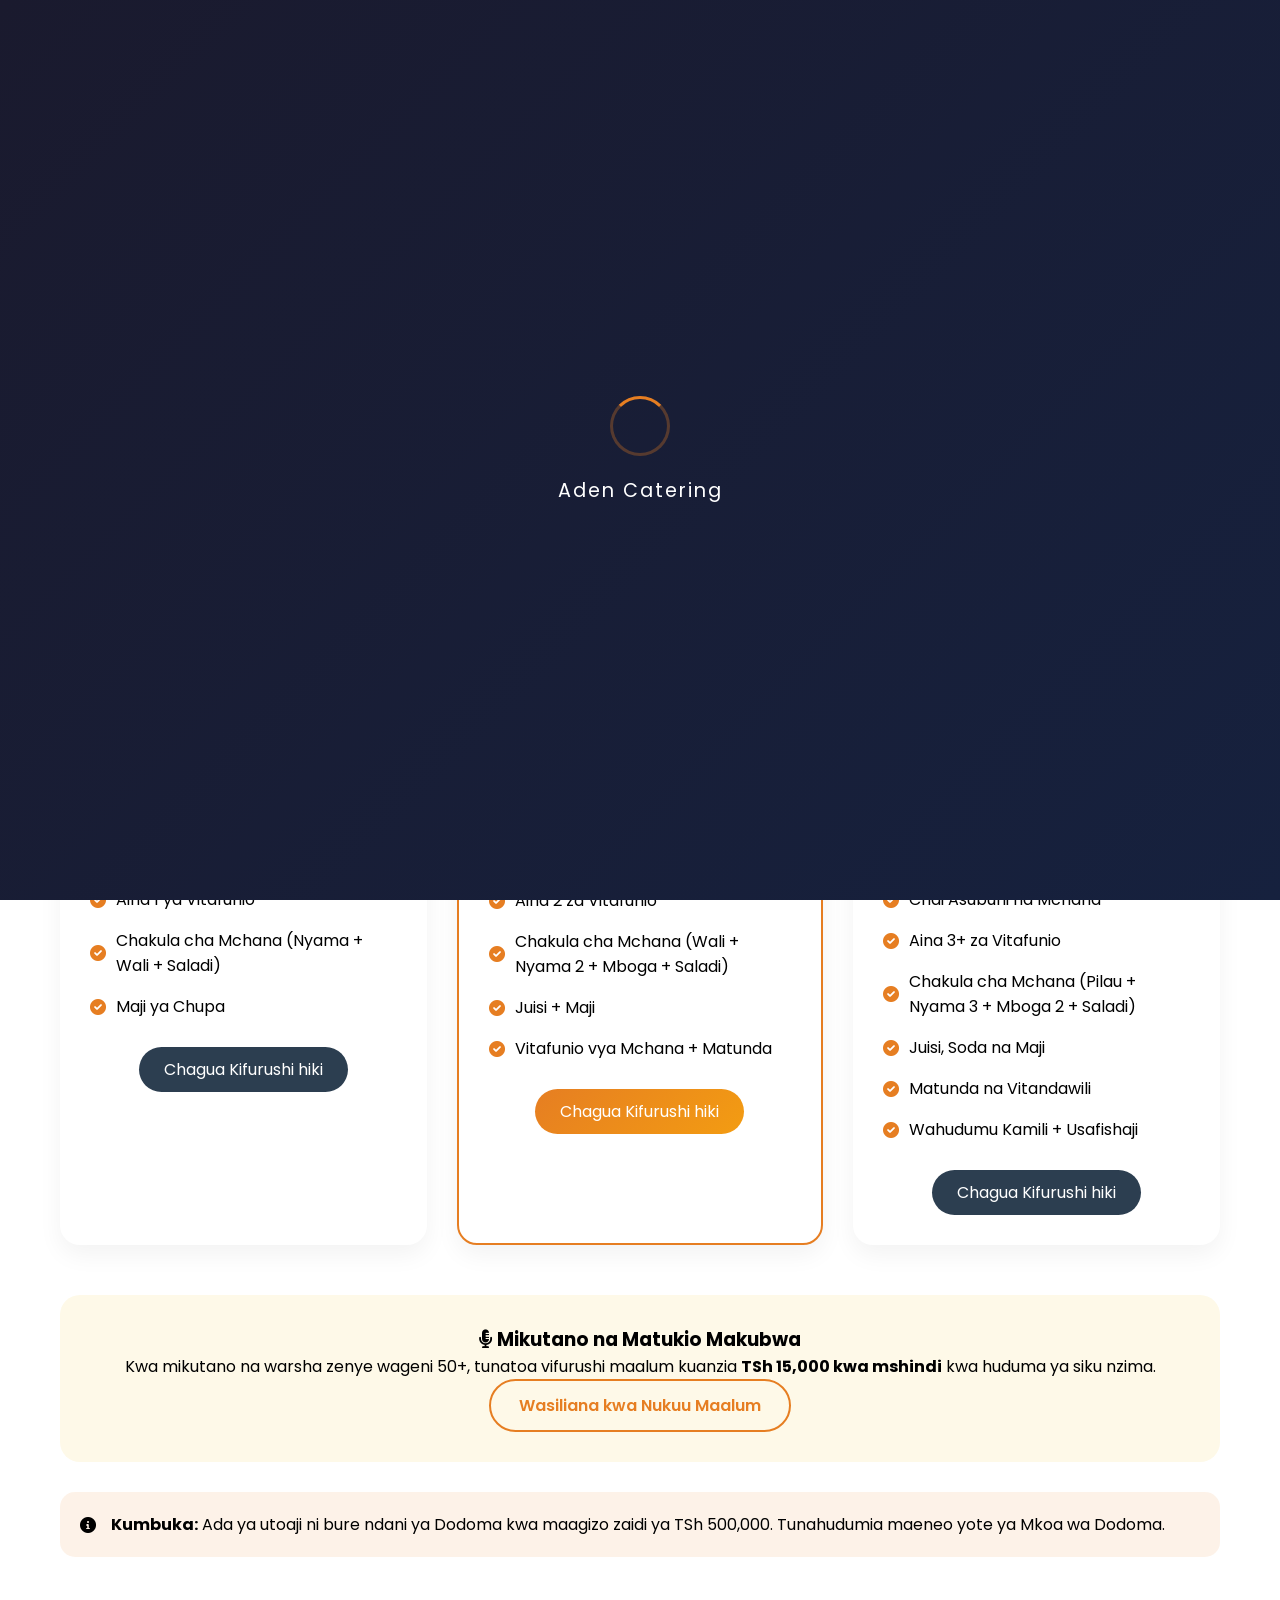
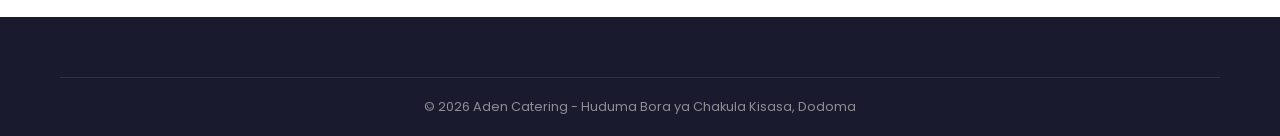
<file: pricing.html>
<!DOCTYPE html>
<html lang="sw">
<head>
    <meta charset="UTF-8">
    <meta name="viewport" content="width=device-width, initial-scale=1.0">
    <title>Vifurushi na Bei - Aden Catering | Kisasa, Dodoma</title>
    <link rel="stylesheet" href="https://cdnjs.cloudflare.com/ajax/libs/font-awesome/6.0.0-beta3/css/all.min.css">
    <link href="https://fonts.googleapis.com/css2?family=Poppins:wght@300;400;500;600;700;800;900&display=swap" rel="stylesheet">
    <link href="https://unpkg.com/aos@2.3.1/dist/aos.css" rel="stylesheet">
    <link rel="stylesheet" href="style.css">
</head>
<body>

<!-- Preloader -->
<div id="preloader"><div class="preloader-spinner"></div><div class="preloader-text">Aden Catering</div></div>

<!-- Floating Buttons -->
<div class="floating-buttons">
    <a href="https://wa.me/255652890821" class="float-btn whatsapp-btn" target="_blank"><i class="fab fa-whatsapp"></i><span class="float-tooltip">WhatsApp</span></a>
    <a href="tel:0652890821" class="float-btn call-btn"><i class="fas fa-phone-alt"></i><span class="float-tooltip">Piga Sasa</span></a>
    <a href="mailto:nopaynoga@gmail.com" class="float-btn email-btn"><i class="fas fa-envelope"></i><span class="float-tooltip">Barua Pepe</span></a>
    <a href="booking.html" class="float-btn quote-btn"><i class="fas fa-file-invoice"></i><span class="float-tooltip">Omba Bei</span></a>
</div>

<!-- Navigation -->
<nav class="navbar" id="navbar">
    <div class="nav-container">
        <div class="logo"><a href="index.html"><div class="logo-icon"><i class="fas fa-utensils"></i></div><div class="logo-text"><h2>Aden <span>Catering</span></h2><p>Kisasa • Dodoma</p></div></a></div>
        <div class="hamburger" id="hamburger"><span></span><span></span><span></span></div>
        <ul class="nav-menu" id="nav-menu">
            <li><a href="index.html">Nyumbani</a></li><li><a href="about.html">Kuhusu</a></li><li><a href="services.html">Huduma</a></li>
            <li><a href="menu.html">Menyu</a></li><li><a href="pricing.html" class="active">Bei</a></li>
            <li><a href="gallery.html">Nyumba ya Picha</a></li><li><a href="testimonials.html">Maoni</a></li>
            <li><a href="faq.html">Maswali</a></li><li><a href="contact.html">Wasiliana</a></li><li><a href="booking.html" class="btn-book-nav">Omba Sasa</a></li>
        </ul>
    </div>
</nav>

<!-- Page Header -->
<section class="page-header"><div class="container"><h1>Vifurushi na Bei</h1><p><a href="index.html">Nyumbani</a> / Bei</p></div></section>

<!-- Pricing Section -->
<section class="pricing-main">
    <div class="container">
        <div class="pricing-intro" data-aos="fade-up"><h2>Vifurushi vya Bei Nafuu Dodoma</h2><p>Chagua kifurushi kinacholingana na hafla yako na bajeti yako. Vifurushi vyote vinajumuisha usafirishaji ndani ya Kisasa, Dodoma.</p></div>

        <div class="pricing-grid-full">
            <div class="pricing-card-detailed" data-aos="fade-up" data-aos-delay="100">
                <div class="pricing-badge">Rahisi</div>
                <h3>Kifurushi cha Kawaida</h3>
                <div class="pricing-price">TSh 12,000 <span>kwa mshindi / siku</span></div>
                <ul><li><i class="fas fa-check-circle"></i> Chai ya Asubuhi</li><li><i class="fas fa-check-circle"></i> Aina 1 ya Vitafunio</li><li><i class="fas fa-check-circle"></i> Chakula cha Mchana (Nyama + Wali + Saladi)</li><li><i class="fas fa-check-circle"></i> Maji ya Chupa</li></ul>
                <a href="booking.html" class="btn-pricing-detail">Chagua Kifurushi hiki</a>
            </div>

            <div class="pricing-card-detailed popular" data-aos="fade-up" data-aos-delay="200">
                <div class="popular-tag">⭐ Inaombwa Sana</div>
                <h3>Kifurushi cha Standard</h3>
                <div class="pricing-price">TSh 18,000 <span>kwa mshindi / siku</span></div>
                <ul><li><i class="fas fa-check-circle"></i> Kiamsha Kinywa Kamili</li><li><i class="fas fa-check-circle"></i> Chai ya Asubuhi</li><li><i class="fas fa-check-circle"></i> Aina 2 za Vitafunio</li><li><i class="fas fa-check-circle"></i> Chakula cha Mchana (Wali + Nyama 2 + Mboga + Saladi)</li><li><i class="fas fa-check-circle"></i> Juisi + Maji</li><li><i class="fas fa-check-circle"></i> Vitafunio vya Mchana + Matunda</li></ul>
                <a href="booking.html" class="btn-pricing-detail primary">Chagua Kifurushi hiki</a>
            </div>

            <div class="pricing-card-detailed" data-aos="fade-up" data-aos-delay="300">
                <div class="pricing-badge">Premium</div>
                <h3>Kifurushi cha Premium</h3>
                <div class="pricing-price">TSh 25,000 <span>kwa mshindi / siku</span></div>
                <ul><li><i class="fas fa-check-circle"></i> Kiamsha Kinywa Buffet</li><li><i class="fas fa-check-circle"></i> Chai Asubuhi na Mchana</li><li><i class="fas fa-check-circle"></i> Aina 3+ za Vitafunio</li><li><i class="fas fa-check-circle"></i> Chakula cha Mchana (Pilau + Nyama 3 + Mboga 2 + Saladi)</li><li><i class="fas fa-check-circle"></i> Juisi, Soda na Maji</li><li><i class="fas fa-check-circle"></i> Matunda na Vitandawili</li><li><i class="fas fa-check-circle"></i> Wahudumu Kamili + Usafishaji</li></ul>
                <a href="booking.html" class="btn-pricing-detail">Chagua Kifurushi hiki</a>
            </div>
        </div>

        <div class="conference-special" data-aos="fade-up"><h3><i class="fas fa-microphone-alt"></i> Mikutano na Matukio Makubwa</h3><p>Kwa mikutano na warsha zenye wageni 50+, tunatoa vifurushi maalum kuanzia <strong>TSh 15,000 kwa mshindi</strong> kwa huduma ya siku nzima.</p><a href="booking.html" class="btn-outline">Wasiliana kwa Nukuu Maalum</a></div>

        <div class="pricing-note-box" data-aos="fade-up"><i class="fas fa-info-circle"></i><p><strong>Kumbuka:</strong> Ada ya utoaji ni bure ndani ya Dodoma kwa maagizo zaidi ya TSh 500,000. Tunahudumia maeneo yote ya Mkoa wa Dodoma.</p></div>
    </div>
</section>

<!-- Footer -->
<footer class="footer"><div class="container"><div class="footer-bottom"><p>&copy; 2024 Aden Catering - Huduma Bora ya Chakula Kisasa, Dodoma</p></div></div></footer>

<button id="backToTop" class="back-to-top"><i class="fas fa-arrow-up"></i></button>

<script src="https://unpkg.com/aos@2.3.1/dist/aos.js"></script>
<script src="script.js"></script>
</body>
</html>
</file>
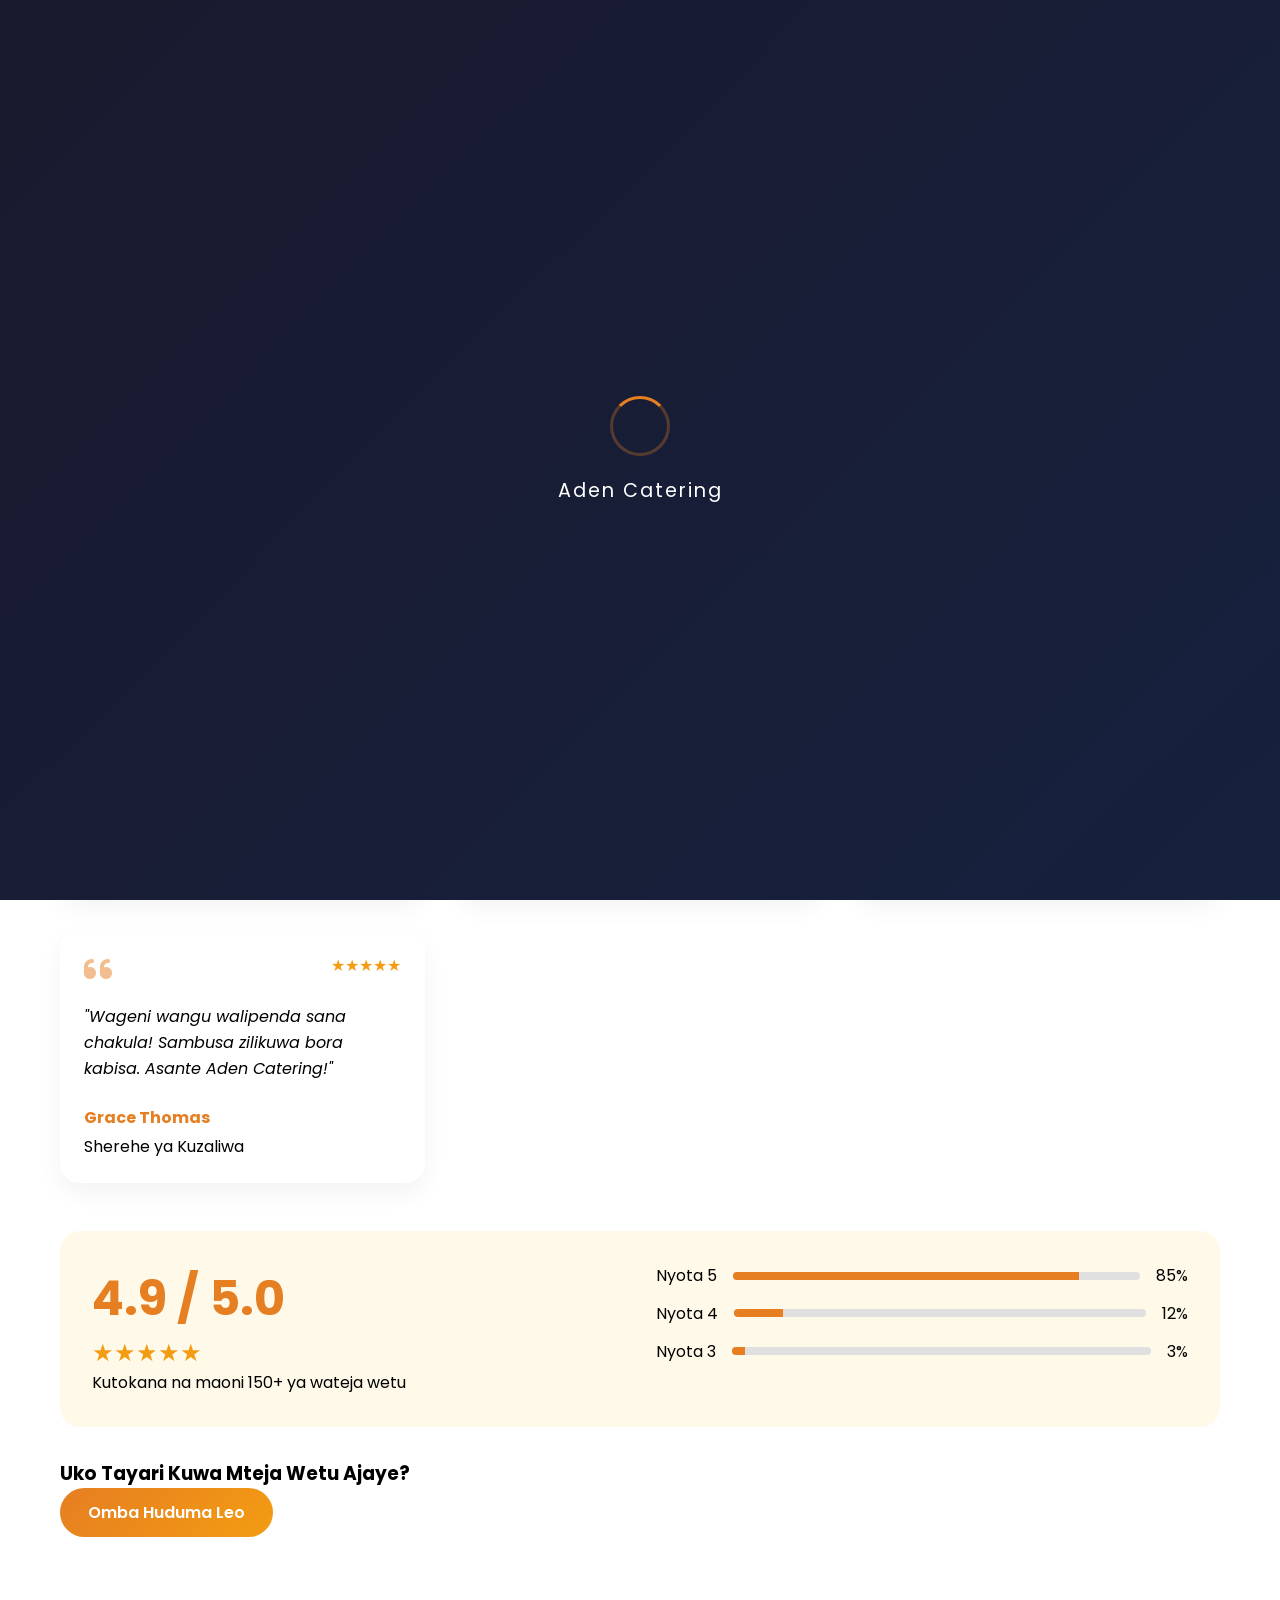
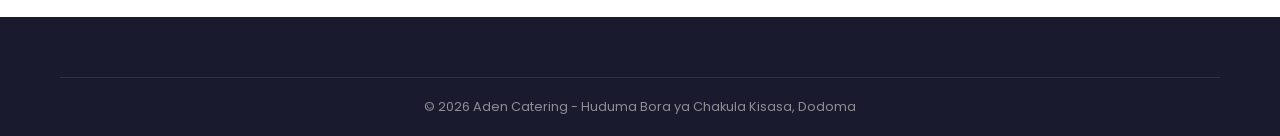
<file: testimonials.html>
<!DOCTYPE html>
<html lang="sw">
<head>
    <meta charset="UTF-8">
    <meta name="viewport" content="width=device-width, initial-scale=1.0">
    <title>Maoni ya Wateja - Aden Catering | Kisasa, Dodoma</title>
    <link rel="stylesheet" href="https://cdnjs.cloudflare.com/ajax/libs/font-awesome/6.0.0-beta3/css/all.min.css">
    <link href="https://fonts.googleapis.com/css2?family=Poppins:wght@300;400;500;600;700;800;900&display=swap" rel="stylesheet">
    <link href="https://unpkg.com/aos@2.3.1/dist/aos.css" rel="stylesheet">
    <link rel="stylesheet" href="style.css">
</head>
<body>

<!-- Preloader -->
<div id="preloader"><div class="preloader-spinner"></div><div class="preloader-text">Aden Catering</div></div>

<!-- Floating Buttons -->
<div class="floating-buttons">
    <a href="https://wa.me/255652890821" class="float-btn whatsapp-btn" target="_blank"><i class="fab fa-whatsapp"></i><span class="float-tooltip">WhatsApp</span></a>
    <a href="tel:0652890821" class="float-btn call-btn"><i class="fas fa-phone-alt"></i><span class="float-tooltip">Piga Sasa</span></a>
    <a href="mailto:nopaynoga@gmail.com" class="float-btn email-btn"><i class="fas fa-envelope"></i><span class="float-tooltip">Barua Pepe</span></a>
    <a href="booking.html" class="float-btn quote-btn"><i class="fas fa-file-invoice"></i><span class="float-tooltip">Omba Bei</span></a>
</div>

<!-- Navigation -->
<nav class="navbar" id="navbar">
    <div class="nav-container">
        <div class="logo"><a href="index.html"><div class="logo-icon"><i class="fas fa-utensils"></i></div><div class="logo-text"><h2>Aden <span>Catering</span></h2><p>Kisasa • Dodoma</p></div></a></div>
        <div class="hamburger" id="hamburger"><span></span><span></span><span></span></div>
        <ul class="nav-menu" id="nav-menu">
            <li><a href="index.html">Nyumbani</a></li><li><a href="about.html">Kuhusu</a></li><li><a href="services.html">Huduma</a></li>
            <li><a href="menu.html">Menyu</a></li><li><a href="pricing.html">Bei</a></li>
            <li><a href="gallery.html">Nyumba ya Picha</a></li>
            <li><a href="testimonials.html" class="active">Maoni</a></li>
            <li><a href="faq.html">Maswali</a></li>
            <li><a href="contact.html">Wasiliana</a></li><li><a href="booking.html" class="btn-book-nav">Omba Sasa</a></li>
        </ul>
    </div>
</nav>

<!-- Page Header -->
<section class="page-header"><div class="container"><h1>Maoni ya Wateja</h1><p><a href="index.html">Nyumbani</a> / Maoni</p></div></section>

<!-- Testimonials Main -->
<section class="testimonials-main">
    <div class="container">
        <div class="testimonials-intro" data-aos="fade-up"><h2>Wateja Wetu Wanasemaje</h2><p>Usikubali tu maneno yetu. Tazama maoni ya wateja wetu walioridhika Dodoma.</p></div>

        <div class="testimonials-grid" id="testimonialsGrid"></div>

        <div class="rating-summary" data-aos="fade-up">
            <div class="rating-stats"><div class="rating-score">4.9 <span>/ 5.0</span></div><div class="rating-stars">★★★★★</div><p>Kutokana na maoni 150+ ya wateja wetu</p></div>
            <div class="rating-bars"><div class="rating-bar"><span>Nyota 5</span><div class="bar"><div style="width: 85%"></div></div><span>85%</span></div><div class="rating-bar"><span>Nyota 4</span><div class="bar"><div style="width: 12%"></div></div><span>12%</span></div><div class="rating-bar"><span>Nyota 3</span><div class="bar"><div style="width: 3%"></div></div><span>3%</span></div></div>
        </div>

        <div class="testimonials-cta" data-aos="fade-up"><h3>Uko Tayari Kuwa Mteja Wetu Ajaye?</h3><a href="booking.html" class="btn-primary">Omba Huduma Leo</a></div>
    </div>
</section>

<!-- Footer -->
<footer class="footer"><div class="container"><div class="footer-bottom"><p>&copy; 2024 Aden Catering - Huduma Bora ya Chakula Kisasa, Dodoma</p></div></div></footer>

<button id="backToTop" class="back-to-top"><i class="fas fa-arrow-up"></i></button>

<script src="https://unpkg.com/aos@2.3.1/dist/aos.js"></script>
<script src="script.js"></script>

<script>
const testimonials = [
    { name: "John Mwita", role: "Mratibu wa Mafunzo", text: "Aden Catering walitoa chakula bora kwa mafunzo yetu ya siku 5. Walifika kwa wakati, usafi mzuri, na chakula kitamu sana!", rating: 5 },
    { name: "Sarah Hassan", role: "Mratibu wa Mkutano", text: "Tulikuwa na wageni 300 kwenye mkutano wetu. Chakula kilikuwa kizuri na timu ilikuwa ya kitaalamu sana!", rating: 5 },
    { name: "Peter Lema", role: "Mwenyeji wa Semina", text: "Bei nafuu na huduma nzuri. Pilau na kuku vilikuwa vyema! Nitarudi tena.", rating: 4 },
    { name: "Grace Thomas", role: "Sherehe ya Kuzaliwa", text: "Wageni wangu walipenda sana chakula! Sambusa zilikuwa bora kabisa. Asante Aden Catering!", rating: 5 }
];

function loadTestimonials() {
    const container = document.getElementById('testimonialsGrid');
    if(container) container.innerHTML = testimonials.map(t => `<div class="testimonial-card-detailed"><div class="testimonial-header"><div class="testimonial-icon"><i class="fas fa-quote-left"></i></div><div class="testimonial-rating">${'★'.repeat(t.rating)}</div></div><p class="testimonial-text">"${t.text}"</p><div class="testimonial-footer"><h4>${t.name}</h4><p>${t.role}</p></div></div>`).join('');
}
document.addEventListener('DOMContentLoaded', loadTestimonials);
</script>

<style>
.testimonials-grid { display: grid; grid-template-columns: repeat(auto-fill, minmax(350px, 1fr)); gap: 2rem; margin: 3rem 0; }
.testimonial-card-detailed { background: white; border-radius: 20px; padding: 1.5rem; box-shadow: 0 10px 25px rgba(0,0,0,0.05); transition: all 0.3s; }
.testimonial-card-detailed:hover { transform: translateY(-5px); box-shadow: 0 20px 35px rgba(0,0,0,0.1); }
.testimonial-header { display: flex; justify-content: space-between; margin-bottom: 1rem; }
.testimonial-icon i { font-size: 2rem; color: #e67e22; opacity: 0.5; }
.testimonial-rating { color: #f39c12; }
.testimonial-text { font-style: italic; margin-bottom: 1.5rem; line-height: 1.6; }
.testimonial-footer h4 { color: #e67e22; margin-bottom: 0.25rem; }
.rating-summary { display: grid; grid-template-columns: 1fr 1fr; gap: 2rem; background: #fef9e8; padding: 2rem; border-radius: 20px; margin: 2rem 0; }
.rating-score { font-size: 3rem; font-weight: bold; color: #e67e22; }
.rating-stars { font-size: 1.5rem; color: #f39c12; }
.rating-bar { display: flex; align-items: center; gap: 1rem; margin-bottom: 0.8rem; }
.rating-bar .bar { flex: 1; height: 8px; background: #e0e0e0; border-radius: 4px; overflow: hidden; }
.rating-bar .bar div { height: 100%; background: #e67e22; }
@media (max-width: 768px) { .rating-summary { grid-template-columns: 1fr; } }
</style>
</body>
</html>
</file>
<file: style.css>
* {
    margin: 0;
    padding: 0;
    box-sizing: border-box;
}

body {
    font-family: 'Poppins', sans-serif;
    background: #fff;
    overflow-x: hidden;
}

/* Preloader */
#preloader {
    position: fixed;
    top: 0;
    left: 0;
    width: 100%;
    height: 100%;
    background: linear-gradient(135deg, #1a1a2e, #16213e);
    z-index: 10000;
    display: flex;
    flex-direction: column;
    align-items: center;
    justify-content: center;
    transition: opacity 0.5s;
}

.preloader-spinner {
    width: 60px;
    height: 60px;
    border: 3px solid rgba(230,126,34,0.3);
    border-top-color: #e67e22;
    border-radius: 50%;
    animation: spin 1s linear infinite;
}

.preloader-text {
    margin-top: 20px;
    color: white;
    font-size: 1.2rem;
    letter-spacing: 2px;
}

@keyframes spin {
    to { transform: rotate(360deg); }
}

/* Floating Buttons */
.floating-buttons {
    position: fixed;
    right: 20px;
    bottom: 20px;
    z-index: 1000;
    display: flex;
    flex-direction: column;
    gap: 12px;
}

.float-btn {
    width: 55px;
    height: 55px;
    border-radius: 50%;
    display: flex;
    align-items: center;
    justify-content: center;
    font-size: 24px;
    color: white;
    text-decoration: none;
    transition: all 0.3s;
    position: relative;
    box-shadow: 0 5px 15px rgba(0,0,0,0.2);
}

.float-btn:hover {
    transform: scale(1.1) translateX(-5px);
}

.float-tooltip {
    position: absolute;
    right: 70px;
    background: #333;
    color: white;
    padding: 5px 12px;
    border-radius: 20px;
    font-size: 12px;
    white-space: nowrap;
    opacity: 0;
    visibility: hidden;
    transition: all 0.3s;
}

.float-btn:hover .float-tooltip {
    opacity: 1;
    visibility: visible;
    right: 65px;
}

.whatsapp-btn { background: #25D366; }
.call-btn { background: #e67e22; }
.email-btn { background: #ea4335; }
.quote-btn { background: #2c3e50; }

/* Navigation */
.navbar {
    position: fixed;
    top: 0;
    width: 100%;
    background: rgba(255,255,255,0.98);
    backdrop-filter: blur(10px);
    z-index: 1001;
    transition: all 0.3s;
    box-shadow: 0 2px 15px rgba(0,0,0,0.05);
}

.navbar.scrolled {
    padding: 0.5rem 0;
    box-shadow: 0 5px 20px rgba(0,0,0,0.1);
}

.nav-container {
    max-width: 1400px;
    margin: 0 auto;
    padding: 1rem 2rem;
    display: flex;
    justify-content: space-between;
    align-items: center;
}

.logo a {
    display: flex;
    align-items: center;
    gap: 12px;
    text-decoration: none;
}

.logo-icon {
    width: 45px;
    height: 45px;
    background: linear-gradient(135deg, #e67e22, #f39c12);
    border-radius: 12px;
    display: flex;
    align-items: center;
    justify-content: center;
    font-size: 24px;
    color: white;
}

.logo-text h2 {
    font-size: 1.5rem;
    color: #1a1a2e;
}

.logo-text span {
    color: #e67e22;
}

.logo-text p {
    font-size: 0.7rem;
    color: #666;
}

.nav-menu {
    display: flex;
    list-style: none;
    gap: 1.5rem;
    align-items: center;
}

.nav-link {
    text-decoration: none;
    color: #333;
    font-weight: 500;
    transition: all 0.3s;
    position: relative;
}

.nav-link::after {
    content: '';
    position: absolute;
    bottom: -5px;
    left: 0;
    width: 0;
    height: 2px;
    background: linear-gradient(135deg, #e67e22, #f39c12);
    transition: width 0.3s;
}

.nav-link:hover::after,
.nav-link.active::after {
    width: 100%;
}

.nav-link:hover,
.nav-link.active {
    color: #e67e22;
}

.btn-book-nav {
    background: linear-gradient(135deg, #e67e22, #f39c12);
    color: white !important;
    padding: 10px 25px;
    border-radius: 40px;
    transition: all 0.3s;
    text-decoration: none;
    font-weight: 600;
}

.btn-book-nav:hover {
    transform: translateY(-2px);
    box-shadow: 0 5px 15px rgba(230,126,34,0.4);
}

.hamburger {
    display: none;
    flex-direction: column;
    gap: 5px;
    cursor: pointer;
}

.hamburger span {
    width: 25px;
    height: 3px;
    background: #333;
    transition: all 0.3s;
    border-radius: 3px;
}

/* Hero Section */
.hero {
    min-height: 100vh;
    position: relative;
    display: flex;
    align-items: center;
    justify-content: center;
    overflow: hidden;
    padding-top: 80px;
}

.hero-slider {
    position: absolute;
    top: 0;
    left: 0;
    width: 100%;
    height: 100%;
    z-index: 0;
}

.hero-slide {
    position: absolute;
    top: 0;
    left: 0;
    width: 100%;
    height: 100%;
    background-size: cover;
    background-position: center;
    opacity: 0;
    transition: opacity 1s ease;
}

.hero-slide.active {
    opacity: 1;
}

.hero-content {
    position: relative;
    z-index: 2;
    color: white;
    text-align: center;
    max-width: 900px;
    padding: 2rem;
}

.hero-badge {
    display: inline-flex;
    align-items: center;
    gap: 8px;
    background: rgba(255,255,255,0.15);
    backdrop-filter: blur(10px);
    padding: 6px 20px;
    border-radius: 50px;
    font-size: 0.85rem;
    margin-bottom: 1.5rem;
}

.hero-title {
    font-size: 4rem;
    font-weight: 800;
    margin-bottom: 0.5rem;
}

.hero-title span {
    color: #e67e22;
}

.typed-container {
    font-size: 1.5rem;
    margin-bottom: 1.5rem;
}

.typed-text {
    color: #e67e22;
    font-weight: 600;
}

.typed-cursor {
    animation: blink 1s infinite;
}

@keyframes blink {
    0%, 50% { opacity: 1; }
    51%, 100% { opacity: 0; }
}

.hero-desc {
    font-size: 1rem;
    margin-bottom: 2rem;
    opacity: 0.9;
    line-height: 1.6;
}

.hero-stats {
    display: flex;
    justify-content: center;
    gap: 2rem;
    margin-bottom: 2rem;
}

.hero-stat {
    text-align: center;
}

.stat-num {
    font-size: 1.8rem;
    font-weight: 700;
    color: #e67e22;
    display: block;
}

.hero-buttons {
    display: flex;
    gap: 1rem;
    justify-content: center;
    margin-bottom: 2rem;
    flex-wrap: wrap;
}

.btn-primary, .btn-secondary, .btn-whatsapp, .btn-outline {
    padding: 12px 28px;
    border-radius: 50px;
    text-decoration: none;
    font-weight: 600;
    transition: all 0.3s;
    display: inline-flex;
    align-items: center;
    gap: 10px;
}

.btn-primary {
    background: linear-gradient(135deg, #e67e22, #f39c12);
    color: white;
}

.btn-primary:hover {
    transform: translateY(-3px);
    box-shadow: 0 5px 20px rgba(230,126,34,0.4);
}

.btn-secondary {
    background: transparent;
    color: white;
    border: 2px solid white;
}

.btn-secondary:hover {
    background: white;
    color: #e67e22;
    transform: translateY(-3px);
}

.btn-whatsapp {
    background: #25D366;
    color: white;
}

.btn-whatsapp:hover {
    transform: translateY(-3px);
}

.btn-outline {
    border: 2px solid #e67e22;
    color: #e67e22;
    background: transparent;
}

.btn-outline:hover {
    background: #e67e22;
    color: white;
    transform: translateY(-3px);
}

.btn-large {
    padding: 14px 35px;
    font-size: 1rem;
}

.hero-contact-info {
    display: flex;
    justify-content: center;
    gap: 1rem;
    flex-wrap: wrap;
}

.contact-chip {
    background: rgba(255,255,255,0.1);
    backdrop-filter: blur(5px);
    padding: 6px 16px;
    border-radius: 50px;
    font-size: 0.8rem;
    display: flex;
    align-items: center;
    gap: 8px;
}

.hero-wave {
    position: absolute;
    bottom: -5px;
    left: 0;
    width: 100%;
    z-index: 2;
}

.wave-fill {
    fill: white;
}

/* Container */
.container {
    max-width: 1200px;
    margin: 0 auto;
    padding: 0 20px;
}

section {
    padding: 80px 0;
}

/* Section Header */
.section-header {
    text-align: center;
    margin-bottom: 50px;
}

.section-tag {
    display: inline-block;
    background: rgba(230,126,34,0.1);
    color: #e67e22;
    padding: 5px 15px;
    border-radius: 50px;
    font-size: 0.85rem;
    margin-bottom: 15px;
}

.section-title {
    font-size: 2.5rem;
    font-weight: 700;
    margin-bottom: 15px;
}

.section-title span {
    color: white;
}

.section-divider {
    display: flex;
    align-items: center;
    justify-content: center;
    gap: 12px;
    margin-bottom: 20px;
}

.section-divider span {
    width: 50px;
    height: 2px;
    background: #e67e22;
}

.section-divider i {
    color: #e67e22;
}

.section-divider.light span,
.section-divider.light i {
    background: white;
    color: white;
}

.section-subtitle {
    color: #666;
    max-width: 700px;
    margin: 0 auto;
}

/* Services Grid */
.services-grid {
    display: grid;
    grid-template-columns: repeat(auto-fit, minmax(280px, 1fr));
    gap: 30px;
}

.service-card {
    background: white;
    border-radius: 20px;
    padding: 35px 25px;
    text-align: center;
    transition: all 0.4s;
    box-shadow: 0 10px 25px rgba(0,0,0,0.05);
    position: relative;
    overflow: hidden;
}

.service-card::before {
    content: '';
    position: absolute;
    top: 0;
    left: 0;
    width: 100%;
    height: 5px;
    background: linear-gradient(135deg, #e67e22, #f39c12);
    transform: scaleX(0);
    transition: transform 0.4s;
}

.service-card:hover::before {
    transform: scaleX(1);
}

.service-card:hover {
    transform: translateY(-8px);
    box-shadow: 0 20px 35px rgba(0,0,0,0.1);
}

.service-icon {
    width: 70px;
    height: 70px;
    background: rgba(230,126,34,0.1);
    border-radius: 50%;
    display: flex;
    align-items: center;
    justify-content: center;
    margin: 0 auto 20px;
}

.service-icon i {
    font-size: 30px;
    color: #e67e22;
}

.service-card h3 {
    font-size: 1.3rem;
    margin-bottom: 15px;
}

.service-card p {
    color: #666;
    margin-bottom: 20px;
    line-height: 1.6;
}

.service-features {
    display: flex;
    justify-content: center;
    gap: 10px;
    flex-wrap: wrap;
    margin-bottom: 20px;
}

.service-features span {
    font-size: 0.7rem;
    background: rgba(230,126,34,0.1);
    padding: 4px 12px;
    border-radius: 20px;
    color: #e67e22;
}

.service-link {
    color: #e67e22;
    text-decoration: none;
    font-weight: 500;
    display: inline-flex;
    align-items: center;
    gap: 5px;
}

.service-link:hover i {
    transform: translateX(5px);
}

/* Menu Grid */
.menu-grid {
    display: grid;
    grid-template-columns: repeat(auto-fill, minmax(280px, 1fr));
    gap: 25px;
    margin-bottom: 30px;
}

.menu-card {
    background: white;
    border-radius: 20px;
    overflow: hidden;
    box-shadow: 0 10px 20px rgba(0,0,0,0.05);
    transition: all 0.4s;
}

.menu-card:hover {
    transform: translateY(-5px);
    box-shadow: 0 20px 30px rgba(0,0,0,0.1);
}

.menu-image {
    height: 200px;
    overflow: hidden;
}

.menu-image img {
    width: 100%;
    height: 100%;
    object-fit: cover;
    transition: transform 0.5s;
}

.menu-card:hover .menu-image img {
    transform: scale(1.05);
}

.menu-content {
    padding: 20px;
    text-align: center;
}

.menu-content h3 {
    font-size: 1.2rem;
    margin-bottom: 8px;
}

.menu-content p {
    color: #666;
    font-size: 0.85rem;
    margin-bottom: 10px;
}

.menu-price {
    font-size: 1.2rem;
    font-weight: 700;
    color: #e67e22;
}

.text-center {
    text-align: center;
}

/* Why Choose */
.why-choose {
    background: linear-gradient(135deg, #1a1a2e, #16213e);
    position: relative;
}

.features-grid {
    display: grid;
    grid-template-columns: repeat(auto-fit, minmax(300px, 1fr));
    gap: 30px;
}

.feature-card {
    background: rgba(255,255,255,0.05);
    backdrop-filter: blur(10px);
    border-radius: 20px;
    padding: 30px;
    text-align: center;
    transition: all 0.3s;
    border: 1px solid rgba(255,255,255,0.1);
}

.feature-card:hover {
    transform: translateY(-5px);
    background: rgba(255,255,255,0.1);
    border-color: #e67e22;
}

.feature-icon {
    width: 70px;
    height: 70px;
    background: rgba(230,126,34,0.2);
    border-radius: 50%;
    display: flex;
    align-items: center;
    justify-content: center;
    margin: 0 auto 20px;
}

.feature-icon i {
    font-size: 30px;
    color: #e67e22;
}

.feature-card h3 {
    color: white;
    margin-bottom: 12px;
}

.feature-card p {
    color: rgba(255,255,255,0.7);
    line-height: 1.6;
}

/* Stats Section */
.stats-section {
    background: #fef9e8;
}

.stats-grid {
    display: grid;
    grid-template-columns: repeat(4, 1fr);
    gap: 30px;
    text-align: center;
}

.stat-card .stat-number {
    font-size: 3rem;
    font-weight: 800;
    color: #e67e22;
}

.stat-card .stat-label {
    color: #666;
    margin-top: 10px;
}

/* Testimonials */
.testimonials-section {
    background: white;
}

.testimonials-grid {
    display: grid;
    grid-template-columns: repeat(auto-fit, minmax(300px, 1fr));
    gap: 30px;
}

/* CTA Section */
.cta-section {
    background: linear-gradient(135deg, #e67e22, #f39c12);
    text-align: center;
    color: white;
}

.cta-content h2 {
    font-size: 2rem;
    margin-bottom: 20px;
}

.cta-content p {
    margin-bottom: 30px;
    max-width: 600px;
    margin-left: auto;
    margin-right: auto;
}

.cta-buttons {
    display: flex;
    gap: 1rem;
    justify-content: center;
    flex-wrap: wrap;
    margin-bottom: 30px;
}

.btn-white {
    background: white;
    color: #e67e22;
    padding: 12px 30px;
    border-radius: 50px;
    text-decoration: none;
    font-weight: 600;
    transition: all 0.3s;
}

.btn-white:hover {
    transform: translateY(-3px);
    box-shadow: 0 5px 15px rgba(0,0,0,0.2);
}

.btn-outline-white {
    background: transparent;
    color: white;
    border: 2px solid white;
    padding: 12px 30px;
    border-radius: 50px;
    text-decoration: none;
    font-weight: 600;
    transition: all 0.3s;
}

.btn-outline-white:hover {
    background: white;
    color: #e67e22;
    transform: translateY(-3px);
}

.cta-contact {
    display: flex;
    justify-content: center;
    gap: 2rem;
    flex-wrap: wrap;
    font-size: 0.9rem;
}

.cta-contact span i {
    margin-right: 8px;
}

/* Page Header */
.page-header {
    height: 40vh;
    background: linear-gradient(rgba(0,0,0,0.7), rgba(0,0,0,0.7)), url('https://images.unsplash.com/photo-1555244162-803834f70033?w=1920');
    background-size: cover;
    background-position: center;
    display: flex;
    align-items: center;
    text-align: center;
    color: white;
    margin-top: 70px;
}

.page-header h1 {
    font-size: 3rem;
    margin-bottom: 10px;
}

.page-header a {
    color: white;
    text-decoration: none;
}

.page-header a:hover {
    color: #e67e22;
}

/* Services Detailed */
.services-detailed {
    padding: 60px 0;
}

.service-detail {
    display: flex;
    align-items: center;
    gap: 50px;
    margin-bottom: 60px;
    padding: 40px;
    background: white;
    border-radius: 30px;
    box-shadow: 0 10px 25px rgba(0,0,0,0.05);
}

.service-detail.reverse {
    flex-direction: row-reverse;
}

.service-detail-content {
    flex: 1;
}

.service-icon-large {
    font-size: 50px;
    color: #e67e22;
    margin-bottom: 20px;
}

.service-detail-content h2 {
    font-size: 1.8rem;
    margin-bottom: 20px;
}

.service-detail-content p {
    color: #666;
    line-height: 1.6;
    margin-bottom: 20px;
}

.service-detail-content ul {
    list-style: none;
    margin-bottom: 25px;
}

.service-detail-content ul li {
    margin-bottom: 10px;
    display: flex;
    align-items: center;
    gap: 10px;
}

.service-detail-content ul li i {
    color: #e67e22;
}

.service-detail-image {
    flex: 1;
    border-radius: 20px;
    overflow: hidden;
}

.service-detail-image img {
    width: 100%;
    height: 300px;
    object-fit: cover;
    transition: transform 0.5s;
}

.service-detail:hover .service-detail-image img {
    transform: scale(1.03);
}

/* Menu Page */
.full-menu {
    padding: 60px 0;
}

.menu-intro {
    text-align: center;
    margin-bottom: 50px;
}

.menu-intro h2 {
    font-size: 2rem;
    margin-bottom: 15px;
}

.menu-category {
    margin-bottom: 50px;
}

.category-header {
    display: flex;
    align-items: center;
    gap: 15px;
    margin-bottom: 25px;
    padding-bottom: 15px;
    border-bottom: 2px solid #e67e22;
}

.category-header i {
    font-size: 30px;
    color: #e67e22;
}

.menu-items-grid {
    display: grid;
    grid-template-columns: repeat(auto-fill, minmax(350px, 1fr));
    gap: 15px;
}

.menu-item-full {
    display: flex;
    justify-content: space-between;
    align-items: center;
    padding: 15px;
    background: #fef9e8;
    border-radius: 15px;
    transition: all 0.3s;
}

.menu-item-full:hover {
    transform: translateX(5px);
    background: #fff;
    box-shadow: 0 5px 15px rgba(0,0,0,0.05);
}

.item-info h3 {
    font-size: 1rem;
    margin-bottom: 5px;
}

.item-info p {
    font-size: 0.8rem;
    color: #666;
}

.item-price {
    font-weight: 700;
    color: #e67e22;
    font-size: 1rem;
}

.menu-note {
    background: rgba(230,126,34,0.1);
    padding: 20px;
    border-radius: 15px;
    display: flex;
    gap: 15px;
    align-items: center;
    margin: 30px 0;
}

.menu-note i {
    font-size: 24px;
    color: #e67e22;
}

.menu-cta {
    display: flex;
    gap: 20px;
    justify-content: center;
    margin-top: 30px;
}

/* Pricing Page */
.pricing-main {
    padding: 60px 0;
}

.pricing-intro {
    text-align: center;
    margin-bottom: 50px;
}

.pricing-grid-full {
    display: grid;
    grid-template-columns: repeat(auto-fit, minmax(320px, 1fr));
    gap: 30px;
    margin-bottom: 50px;
}

.pricing-card-detailed {
    background: white;
    border-radius: 20px;
    padding: 30px;
    text-align: center;
    box-shadow: 0 10px 25px rgba(0,0,0,0.05);
    transition: all 0.3s;
    position: relative;
}

.pricing-card-detailed:hover {
    transform: translateY(-8px);
    box-shadow: 0 20px 35px rgba(0,0,0,0.1);
}

.pricing-card-detailed.popular {
    border: 2px solid #e67e22;
    transform: scale(1.02);
}

.popular-tag {
    position: absolute;
    top: -12px;
    left: 50%;
    transform: translateX(-50%);
    background: #e67e22;
    color: white;
    padding: 5px 15px;
    border-radius: 20px;
    font-size: 0.8rem;
}

.pricing-badge {
    display: inline-block;
    background: #2c3e50;
    color: white;
    padding: 4px 12px;
    border-radius: 20px;
    font-size: 0.7rem;
    margin-bottom: 15px;
}

.pricing-card-detailed h3 {
    font-size: 1.5rem;
    margin-bottom: 15px;
}

.pricing-price {
    font-size: 2rem;
    font-weight: 700;
    color: #e67e22;
    margin-bottom: 20px;
}

.pricing-price span {
    font-size: 0.9rem;
    color: #666;
}

.pricing-card-detailed ul {
    list-style: none;
    margin: 20px 0;
    text-align: left;
}

.pricing-card-detailed ul li {
    padding: 8px 0;
    display: flex;
    align-items: center;
    gap: 10px;
}

.pricing-card-detailed ul li i {
    color: #e67e22;
}

.btn-pricing-detail {
    display: inline-block;
    background: #2c3e50;
    color: white;
    padding: 10px 25px;
    border-radius: 30px;
    text-decoration: none;
    transition: all 0.3s;
}

.btn-pricing-detail.primary {
    background: linear-gradient(135deg, #e67e22, #f39c12);
}

.btn-pricing-detail:hover {
    transform: translateY(-2px);
    box-shadow: 0 5px 15px rgba(0,0,0,0.2);
}

.conference-special {
    background: #fef9e8;
    padding: 30px;
    border-radius: 20px;
    text-align: center;
    margin-bottom: 30px;
}

.pricing-note-box {
    background: rgba(230,126,34,0.1);
    padding: 20px;
    border-radius: 15px;
    display: flex;
    gap: 15px;
    align-items: center;
}

/* Footer */
.footer {
    background: #1a1a2e;
    color: white;
    padding: 60px 0 20px;
}

.footer-content {
    display: grid;
    grid-template-columns: repeat(auto-fit, minmax(250px, 1fr));
    gap: 40px;
    margin-bottom: 40px;
}

.footer-logo {
    display: flex;
    align-items: center;
    gap: 10px;
    margin-bottom: 20px;
}

.footer-logo i {
    font-size: 30px;
    color: #e67e22;
}

.footer-logo h3 span {
    color: #e67e22;
}

.footer-column p {
    color: rgba(255,255,255,0.7);
    line-height: 1.6;
}

.footer-social {
    display: flex;
    gap: 15px;
    margin-top: 20px;
}

.footer-social a {
    width: 40px;
    height: 40px;
    background: rgba(255,255,255,0.1);
    border-radius: 50%;
    display: flex;
    align-items: center;
    justify-content: center;
    color: white;
    text-decoration: none;
    transition: all 0.3s;
}

.footer-social a:hover {
    background: #e67e22;
    transform: translateY(-3px);
}

.footer-column h4 {
    margin-bottom: 20px;
    position: relative;
    padding-bottom: 10px;
}

.footer-column h4::after {
    content: '';
    position: absolute;
    bottom: 0;
    left: 0;
    width: 40px;
    height: 2px;
    background: #e67e22;
}

.footer-column ul {
    list-style: none;
}

.footer-column ul li {
    margin-bottom: 10px;
}

.footer-column ul li a {
    color: rgba(255,255,255,0.7);
    text-decoration: none;
    transition: all 0.3s;
}

.footer-column ul li a:hover {
    color: #e67e22;
    padding-left: 5px;
}

.contact-info li {
    display: flex;
    align-items: center;
    gap: 12px;
    margin-bottom: 15px;
}

.contact-info li i {
    width: 25px;
    color: #e67e22;
}

.footer-bottom {
    text-align: center;
    padding-top: 20px;
    border-top: 1px solid rgba(255,255,255,0.1);
    font-size: 0.8rem;
    color: rgba(255,255,255,0.5);
}

/* Back to Top */
.back-to-top {
    position: fixed;
    bottom: 140px;
    right: 20px;
    width: 45px;
    height: 45px;
    background: #e67e22;
    color: white;
    border: none;
    border-radius: 50%;
    cursor: pointer;
    display: none;
    z-index: 999;
    transition: all 0.3s;
}

.back-to-top:hover {
    background: #d35400;
    transform: translateY(-3px);
}

/* Responsive */
@media (max-width: 992px) {
    .hero-title {
        font-size: 2.5rem;
    }
    .stats-grid {
        grid-template-columns: repeat(2, 1fr);
    }
    .service-detail, .service-detail.reverse {
        flex-direction: column;
    }
    .about-grid {
        grid-template-columns: 1fr;
    }
}

@media (max-width: 768px) {
    .hamburger {
        display: flex;
    }
    .nav-menu {
        position: fixed;
        left: -100%;
        top: 70px;
        flex-direction: column;
        background: white;
        width: 100%;
        text-align: center;
        transition: 0.3s;
        padding: 2rem;
        box-shadow: 0 10px 25px rgba(0,0,0,0.1);
    }
    .nav-menu.active {
        left: 0;
    }
    .hero-title {
        font-size: 1.8rem;
    }
    .typed-container {
        font-size: 1rem;
    }
    .hero-stats {
        gap: 1rem;
    }
    .hero-stat .stat-num {
        font-size: 1.2rem;
    }
    .section-title {
        font-size: 1.8rem;
    }
    .stats-grid {
        grid-template-columns: repeat(2, 1fr);
    }
    .services-grid {
        grid-template-columns: 1fr;
    }
    .features-grid {
        grid-template-columns: 1fr;
    }
    .menu-items-grid {
        grid-template-columns: 1fr;
    }
    .menu-cta {
        flex-direction: column;
        align-items: center;
    }
    .page-header h1 {
        font-size: 2rem;
    }
}

@media (max-width: 480px) {
    .hero-title {
        font-size: 1.5rem;
    }
    .hero-buttons {
        flex-direction: column;
        align-items: center;
    }
    .stats-grid {
        grid-template-columns: 1fr;
    }
    .hero-contact-info {
        flex-direction: column;
        align-items: center;
    }
}
</file>
